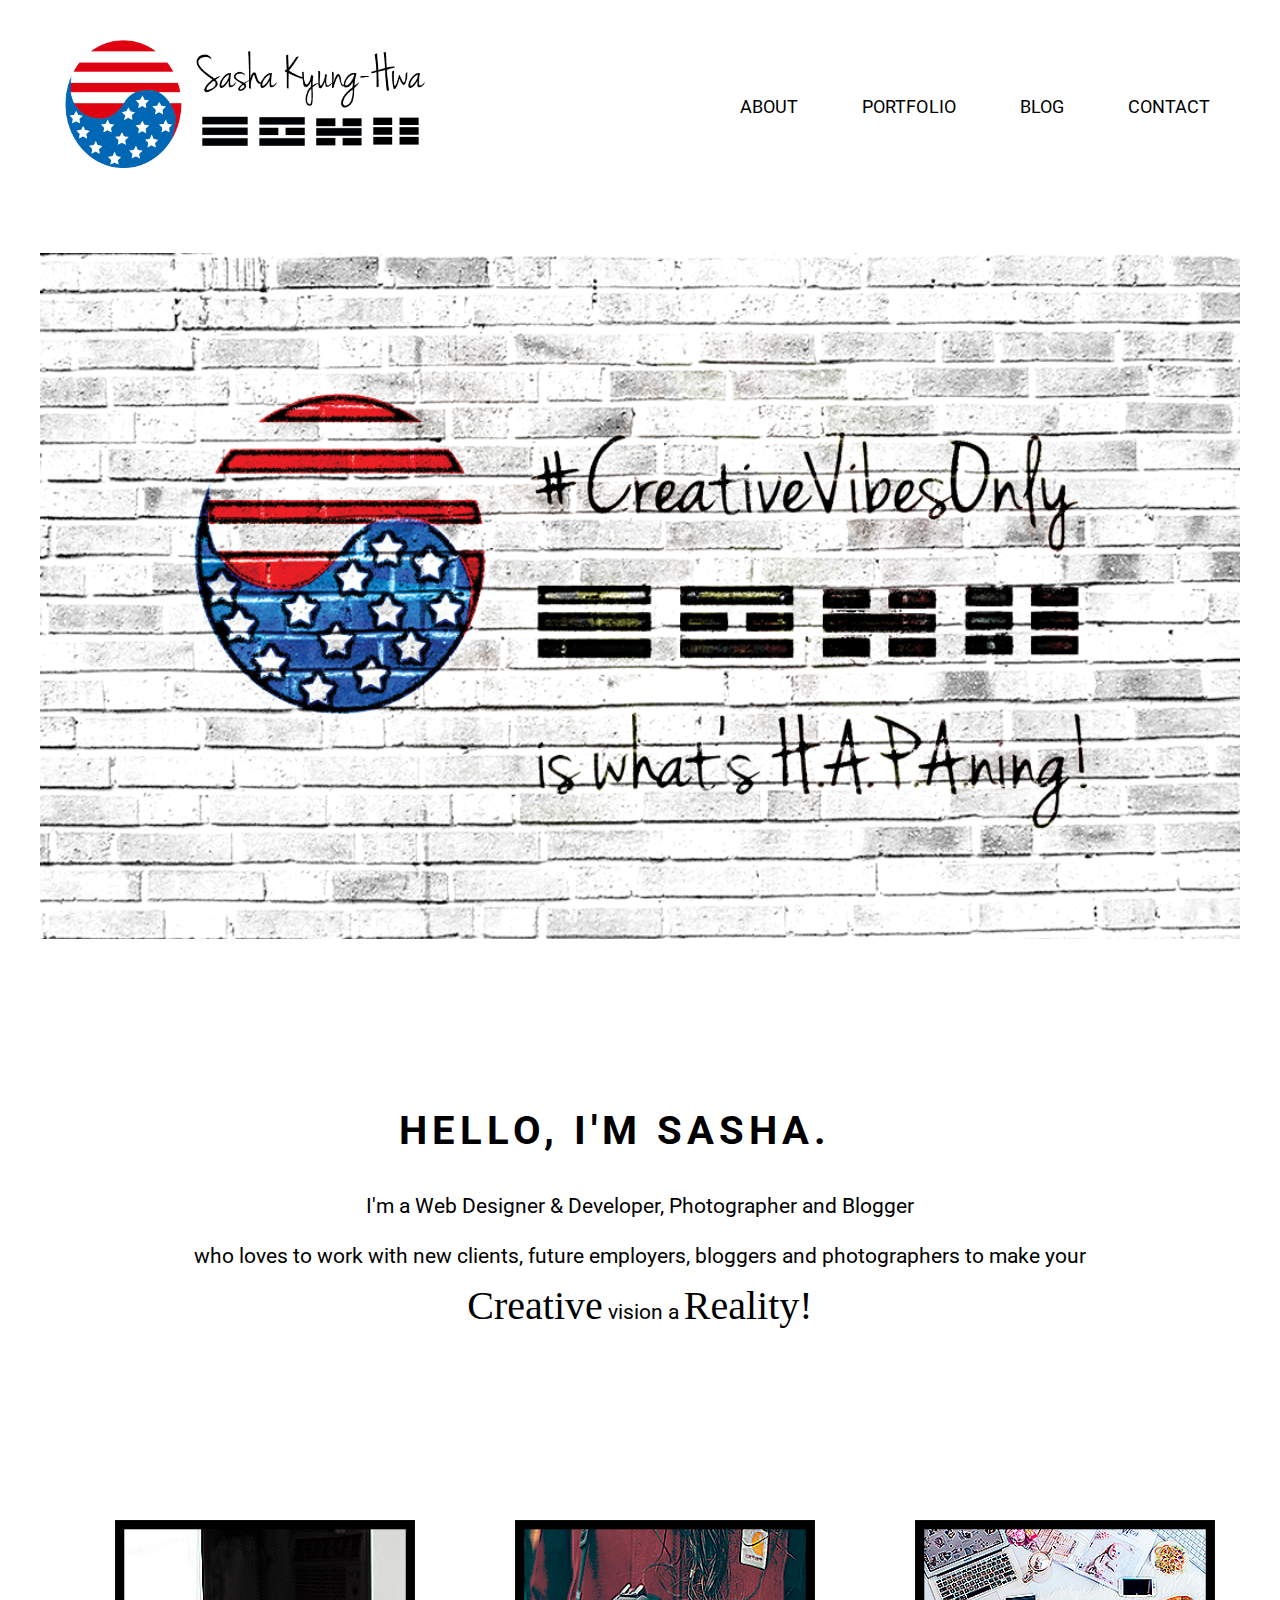
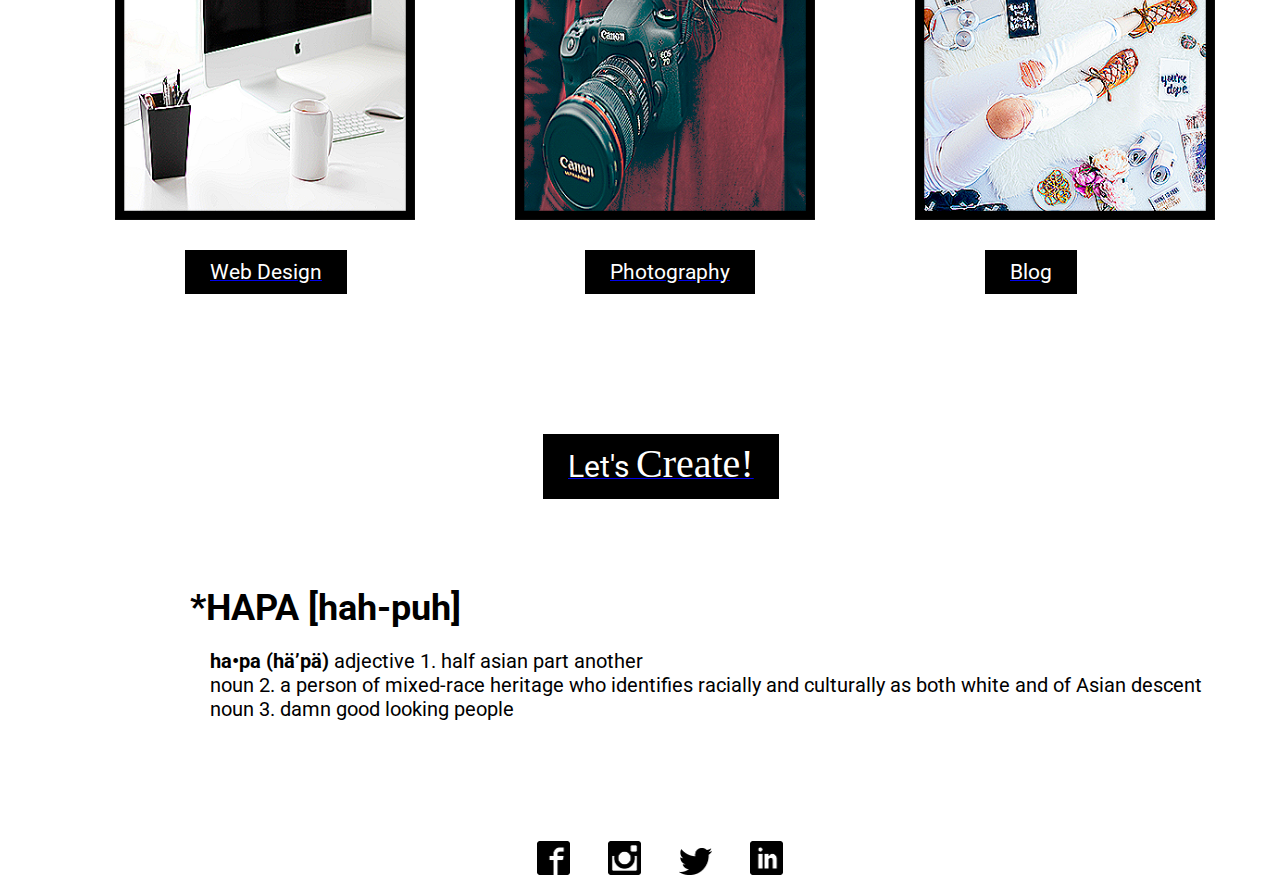
<file: index.html>
<!doctype html>
<html>
    <head>
        <title>Sasha Kyunghwa - #CreativeVibesOnly is what's H.A.P.A.ning!</title>
        <meta charset="utf-8"/>
        <link rel="stylesheet" href="css/main.css">
        <link rel="stylesheet" href="css/normalize.css">
        <link href='https://fonts.googleapis.com/css?family=Roboto' rel='stylesheet' type='text/css'>
        <link href='http://www.dafont.com/jenna-sue.font' rel='stylesheet' type='text/css'>
    </head>

<!-- Head section complete -->

    <body>
        <header>
            <div class="full-width">
                <div class="half-width">
                  <a href="http://www.sashakyunghwa.com" target="_self">
                    <img src="img/mylogo.png" id="mylogo" width="60%" height="60%" alt="my logo image">
                  </a>
                </div>
                <div class="half-width">
                    <nav>
                        <ul>
                            <li><a href="about/index.html">About</a></li>
                            <li><a href="portfolio/index.html">Portfolio</a></li>
                            <li><a href="blog/index.html">Blog</a></li>
                            <li><a href="contact/index.html">Contact</a></li>
                        </ul>
                    </nav>
                </div>
                  <img src="img/graffitiwalllogo.png" id="graffitiwall-logo" width="100%" height="100%" alt="my graffiti wall logo">
            </div>
        </header>

<!-- Header section complete -->

        <main>
            <section id="about">
                <div class="full-width">
                    <h1>HELLO, I'M SASHA.</h1>
                    <p>I'm a Web Designer & Developer, Photographer and Blogger<br>
                      who loves to work with new clients, future employers, bloggers and photographers to make your<br>
                      <span>Creative</span> vision a <span>Reality!</span></p>
                </div>
            </section>

<!-- About section complete -->

            <section id="skills">
                <div class="full-width">
                    <div class="third-width">
                      <a href="http://sashakyunghwa.com/portfolio/index.html" target="_self">
                        <img src="img/webdesign.png" width="300px" height="300px" alt="Web Design image"></a>
                        <a href="http://sashakyunghwa.com/portfolio/index.html" target="_self"><h1>Web Design</h1></a>
                    </div>
                    <div class="third-width">
                      <a href="http://sashakyunghwa.com/portfolio/index.html" target="_self">
                        <img src="img/photography.png" width="300px" height="300px" alt="Photography image"></a>
                        <a href="http://sashakyunghwa.com/portfolio/index.html" target="_self"><h1>Photography</h1></a>
                    </div>
                    <div class="third-width">
                      <a href="http://sashakyunghwa.com/blog/index.html" target="_self">
                        <img src="img/blog.png" width="300px" height="300px" alt="Blog image"></a>
                        <a href="http://sashakyunghwa.com/blog/index.html" target="_self"><h1>Blog</h1></a>
                    </div>
                </div>
            </section>

<!-- Skills section complete -->

            <footer id="contact">
              <div class="full-width">
                          <a href="http://sashakyunghwa.com/contact/index.html" target="_self"><h5>Let's <span>Create!</span></h5></a>
                      <h6>*HAPA [hah-puh]</h6>
                      <p><strong>ha•pa (hä’pä)</strong> adjective 1. half asian part another<br>
                         noun 2. a person of mixed-race heritage who identifies racially and culturally as both white and of Asian descent<br>
                         noun 3. damn good looking people</p>
                  <div id="Social-Media-Icons">
                      <ul>
                          <li><a href="http://www.facebook.com/sashakyunghwa" target="_blank">
                              <img src="img/facebook.png" width="50%" height="50%" alt="Facebook image"></a></li>
                          <li><a href="http://www.instagram.com/sashakyunghwa" target="_blank">
                              <img src="img/instagram.png" width="50%" height="50%" alt="Instagram image"></a></li>
                          <li><a href="http://www.twitter.com/sashakyunghwa" target="_blank">
                              <img src="img/twitter.png" width="50%" height="50%" alt="Twitter image"></a></li>
                          <li><a href="https://www.linkedin.com/in/sashakyunghwa/" target="_blank">
                              <img src="img/linkedin.png" width="50%" height="50%" alt="Linkedin image"></a></li>
                      </ul>
                  </div>
              </div>
            </footer>
        </main>
    </body>
</html>

<!-- Footer section complete -->
</file>
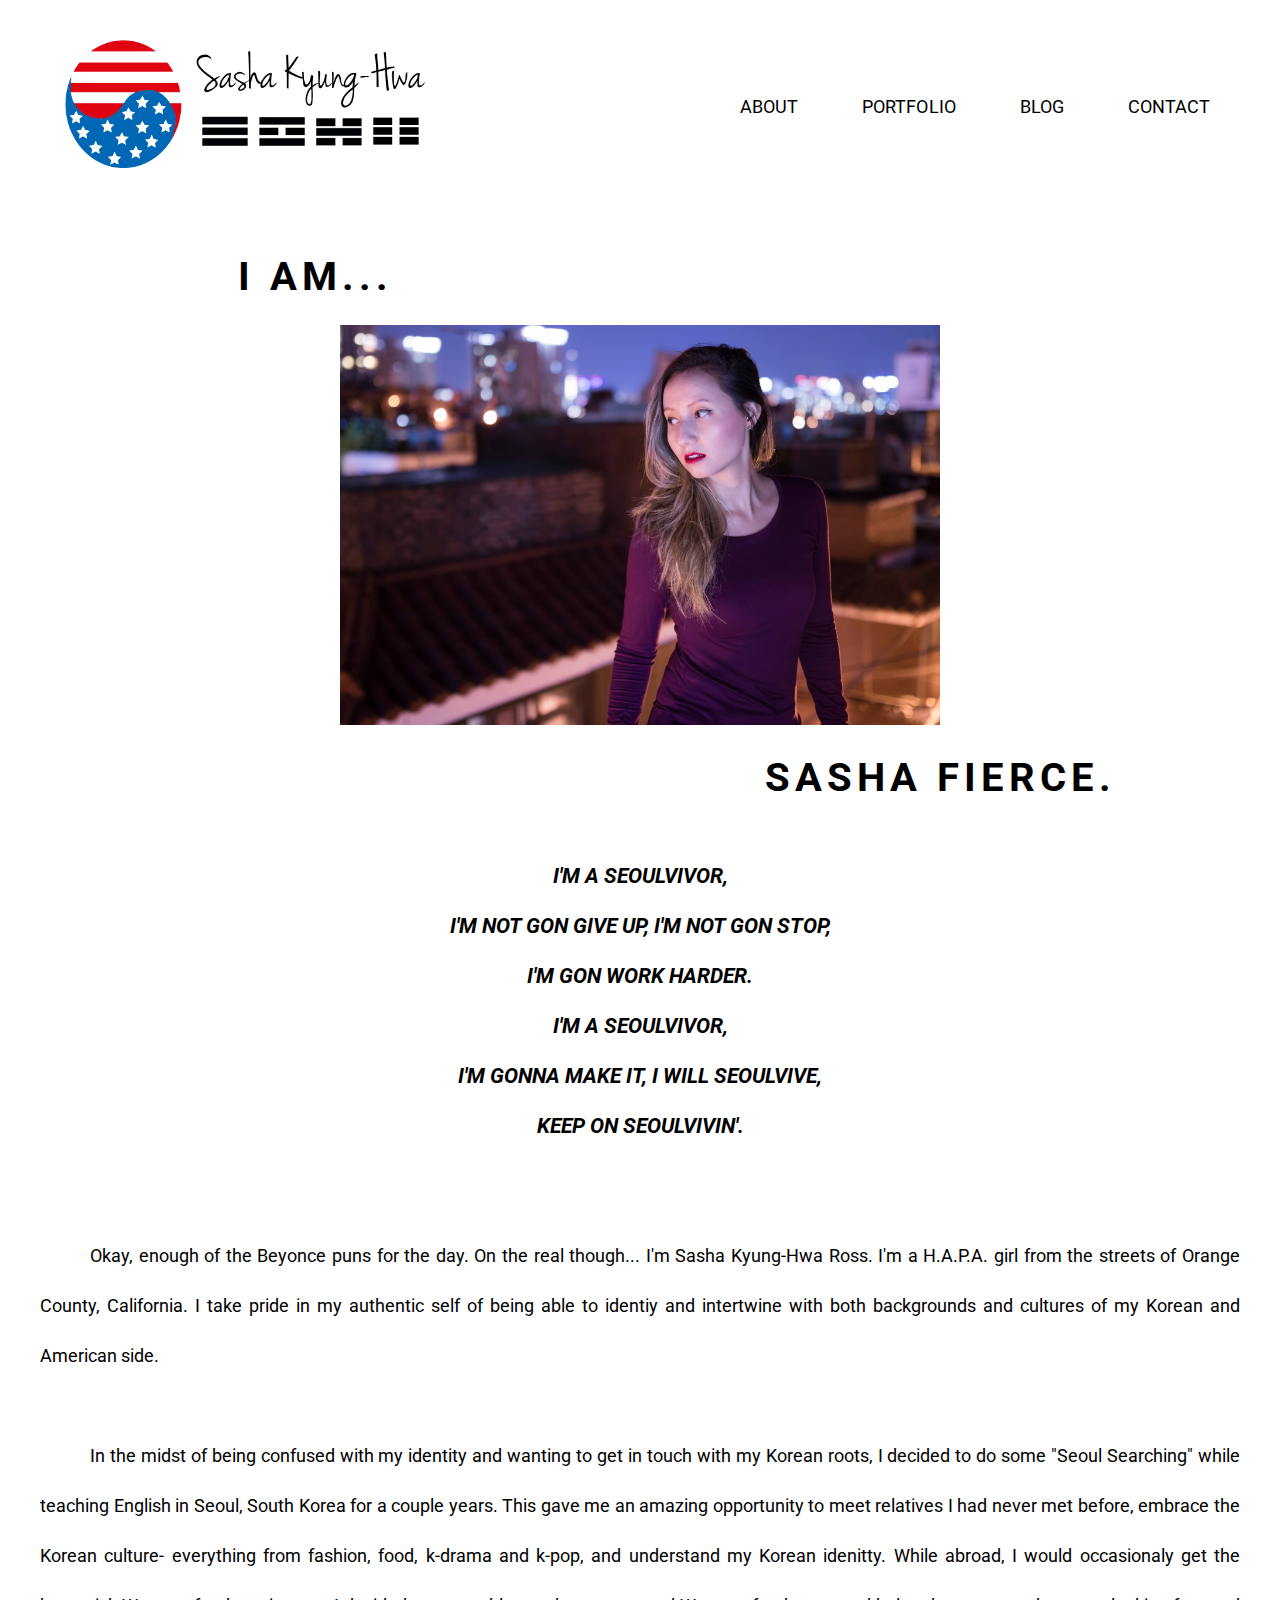
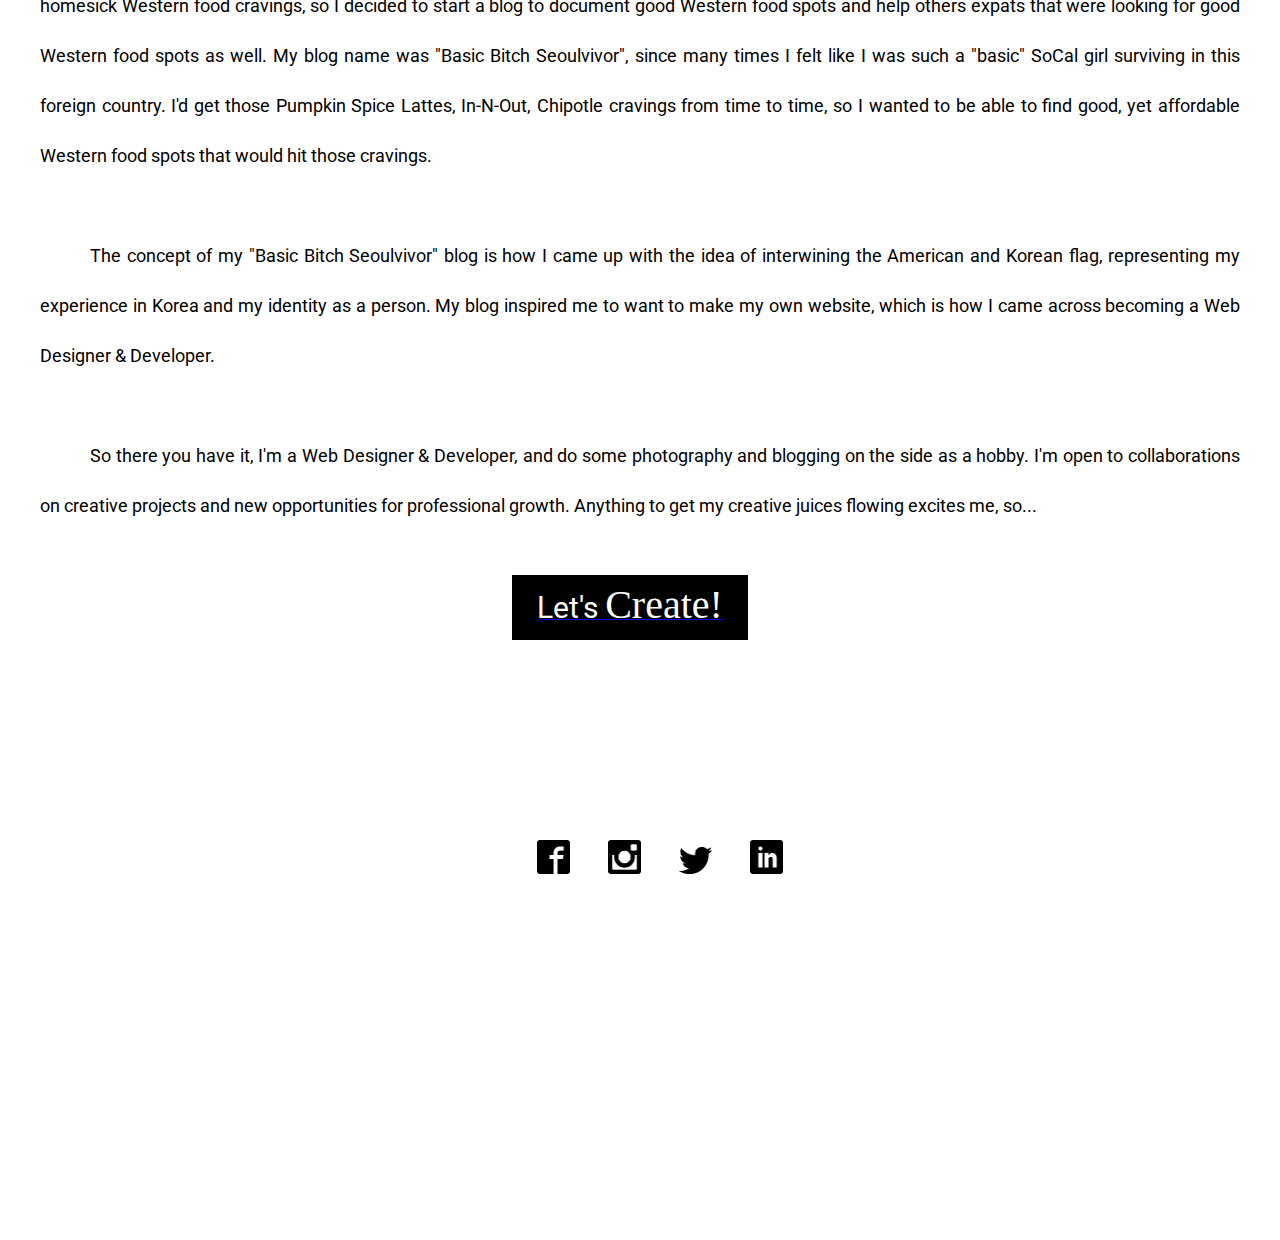
<file: about/index.html>
<!doctype html>
<html>
    <head>
        <title>About Me - #CreativeVibesOnly is what's H.A.P.A.ning!</title>
        <meta charset="utf-8"/>
        <link rel="stylesheet" href="../css/main.css">
        <link rel="stylesheet" href="../css/normalize.css">
        <link href='https://fonts.googleapis.com/css?family=Roboto' rel='stylesheet' type='text/css'>
        <link href='http://www.dafont.com/jenna-sue.font' rel='stylesheet' type='text/css'>
    </head>
<!-- Head section complete -->

  <body>
    <header>
          <div class="full-width">
              <div class="half-width">
                <a href="http://www.sashakyunghwa.com" target="_self">
                  <img src="../img/mylogo.png" id="mylogo" width="60%" height="60%" alt="my logo image">
                </a>
              </div>
              <div class="half-width">
                  <nav>
                      <ul>
                          <li><a href="index.html">About</a></li>
                          <li><a href="../portfolio/index.html">Portfolio</a></li>
                          <li><a href="../blog/index.html">Blog</a></li>
                          <li><a href="../contact/index.html">Contact</a></li>
                      </ul>
                  </nav>
              </div>
          </div>
      <header>

<!-- Header section complete -->

      <main>
          <section id="about">
              <div class="full-width">
                    <div id="i-am">
                      <h1>I AM...</h1>
                    </div>
                    <img src="../img/aboutme.png" id="aboutme" width="100%" height="100%" alt="about me image">
                     <div id="sasha-fierce">
                       <h1>SASHA FIERCE.</h1>
                     </div>
                    <div id="survivor-song">
                      <p><i><strong>I'M A SEOULVIVOR,<br> I'M NOT GON GIVE UP, I'M NOT GON STOP,<br> I'M GON WORK HARDER.<br> I'M A SEOULVIVOR,<br> I'M GONNA MAKE IT, I WILL SEOULVIVE,<br> KEEP ON SEOULVIVIN'.</strong></i></p>
                    </div>
                </div>
            <div class="full-width">
                  <div id="aboutmebio">
                      <p>Okay, enough of the Beyonce puns for the day. On the real though... I'm Sasha Kyung-Hwa Ross. I'm a H.A.P.A. girl from the streets of Orange County, California. I take pride in my authentic self of being able to identiy and intertwine with both backgrounds and cultures of my Korean and American side.</p>
                      <p>In the midst of being confused with my identity and wanting to get in touch with my Korean roots, I decided to do some "Seoul Searching" while teaching English in Seoul, South Korea for a couple years. This gave me an amazing opportunity to meet relatives I had never met before, embrace the Korean culture- everything from fashion, food, k-drama and k-pop, and understand my Korean idenitty. While abroad, I would occasionaly get the homesick Western food cravings, so I decided to start a blog to document good Western food spots and help others expats that were looking for good Western food spots as well. My blog name was "Basic Bitch Seoulvivor", since many times I felt like I was such a "basic" SoCal girl surviving in this foreign country. I'd get those Pumpkin Spice Lattes, In-N-Out, Chipotle cravings from time to time, so I wanted to be able to find good, yet affordable Western food spots that would hit those cravings.</p>
                      <p>The concept of my "Basic Bitch Seoulvivor" blog is how I came up with the idea of interwining the American and Korean flag, representing my experience in Korea and my identity as a person. My blog inspired me to want to make my own website, which is how I came across becoming a Web Designer & Developer.</p>
                      <p>So there you have it, I'm a Web Designer & Developer, and do some photography and blogging on the side as a hobby. I'm open to collaborations on creative projects and new opportunities for professional growth. Anything to get my creative juices flowing excites me, so...</p>
                        <a href="http://sashakyunghwa.com/contact/index.html" target="_self"><h5>Let's <span>Create!</span></h5></a>
                  </div>
              </div>
          </div>
          </section>

          <footer id="contact">
            <div class="full-width">
                <div id="About-Icons">
                    <ul>
                        <li><a href="http://www.facebook.com/sashakyunghwa" target="_blank">
                            <img src="../img/facebook.png" width="50%" height="50%" alt="Facebook image"></a></li>
                        <li><a href="http://www.instagram.com/sashakyunghwa" target="_blank">
                            <img src="../img/instagram.png" width="50%" height="50%" alt="Instagram image"></a></li>
                        <li><a href="http://www.twitter.com/sashakyunghwa" target="_blank">
                            <img src="../img/twitter.png" width="50%" height="50%" alt="Twitter image"></a></li>
                        <li><a href="https://www.linkedin.com/in/sashakyunghwa/" target="_blank">
                            <img src="../img/linkedin.png" width="50%" height="50%" alt="Linkedin image"></a></li>
                    </ul>
                </div>
            </div>
          </footer>
        </body>
      </html>
</file>
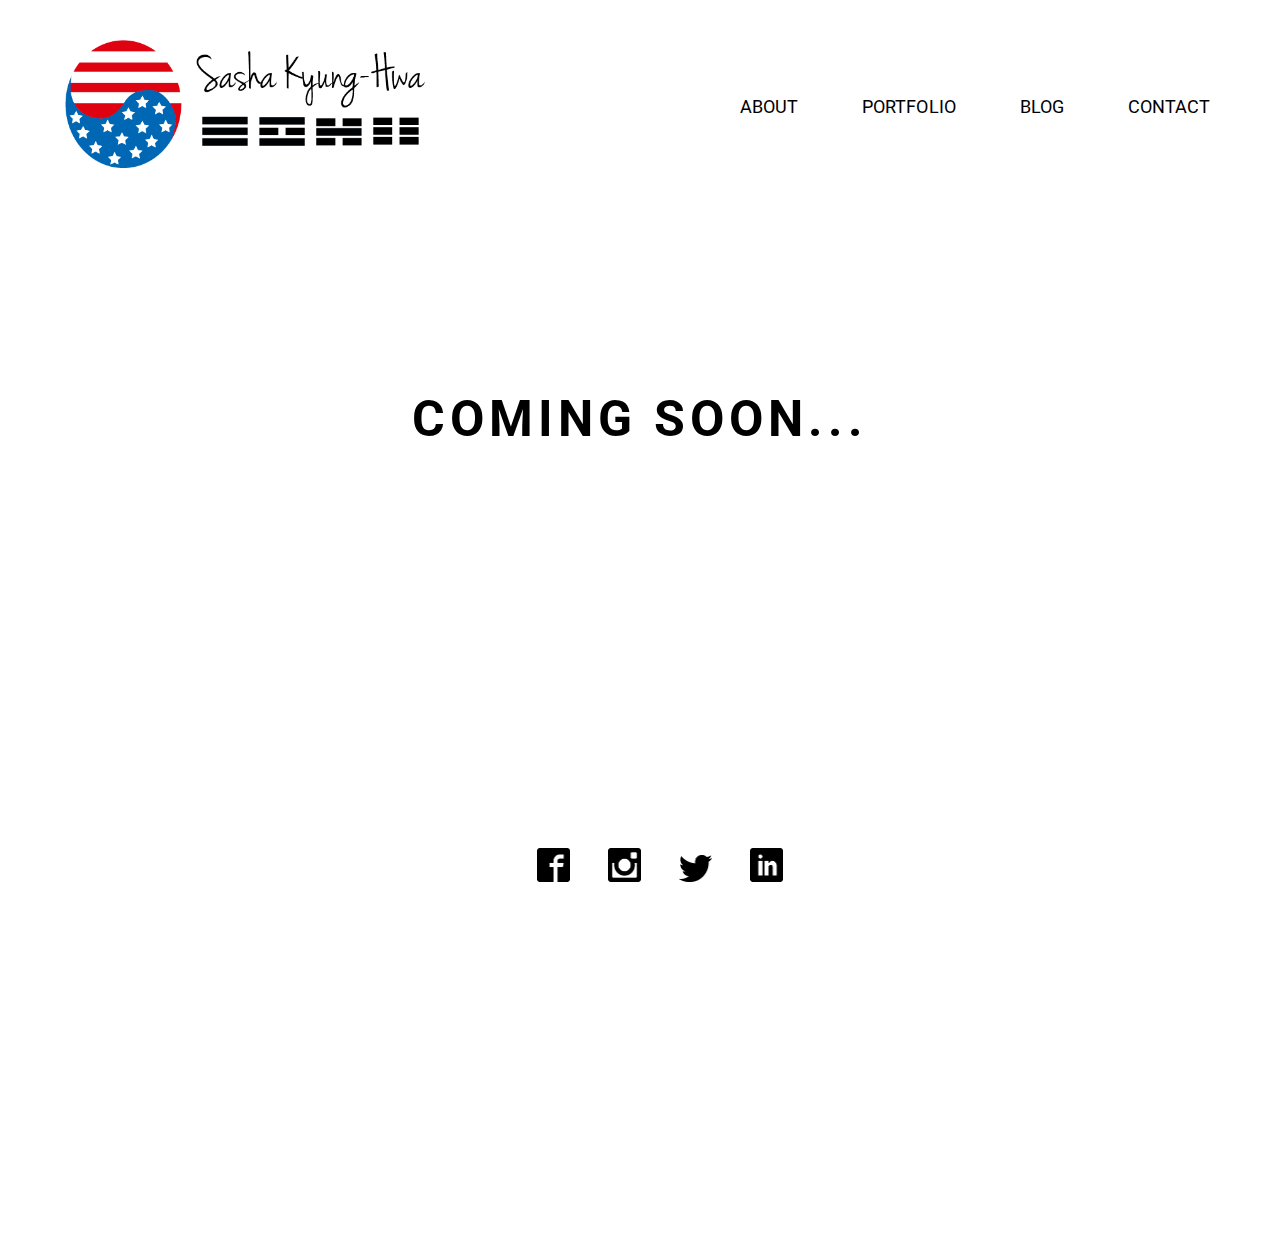
<file: blog/index.html>
<!doctype html>
<html>
    <head>
        <title>Blog - #CreativeVibesOnly is what's H.A.P.A.ning!</title>
        <meta charset="utf-8"/>
        <link rel="stylesheet" href="../css/main.css">
        <link rel="stylesheet" href="../css/normalize.css">
        <link href='https://fonts.googleapis.com/css?family=Roboto' rel='stylesheet' type='text/css'>
        <link href='http://www.dafont.com/jenna-sue.font' rel='stylesheet' type='text/css'>
    </head>

    <body>
      <header>
            <div class="full-width">
                <div class="half-width">
                  <a href="http://www.sashakyunghwa.com">
                    <img src="../img/mylogo.png" id="mylogo" width="60%" height="60%" alt="my logo image">
                  </a>
                </div>
                <div class="half-width">
                    <nav>
                        <ul>
                            <li><a href="../about/index.html">About</a></li>
                            <li><a href="../portfolio/index.html">Portfolio</a></li>
                            <li><a href="index.html">Blog</a></li>
                            <li><a href="../contact/index.html">Contact</a></li>
                        </ul>
                    </nav>
                </div>
            </div>
        <header>

      <main>
          <div class="full-width">
            <div id="blog">
              <h1>COMING SOON...</h1>
      </main>

      <footer id="contact">
        <div class="full-width">
            <div id="Blog-Icons">
                <ul>
                    <li><a href="http://www.facebook.com/sashakyunghwa" target="_blank">
                        <img src="../img/facebook.png" width="50%" height="50%" alt="Facebook image"></a></li>
                    <li><a href="http://www.instagram.com/sashakyunghwa" target="_blank">
                        <img src="../img/instagram.png" width="50%" height="50%" alt="Instagram image"></a></li>
                    <li><a href="http://www.twitter.com/sashakyunghwa" target="_blank">
                        <img src="../img/twitter.png" width="50%" height="50%" alt="Twitter image"></a></li>
                    <li><a href="https://www.linkedin.com/in/sashakyunghwa/" target="_blank">
                        <img src="../img/linkedin.png" width="50%" height="50%" alt="Linkedin image"></a></li>
                </ul>
            </div>
        </div>
      </footer>
    </body>
</html>
</file>
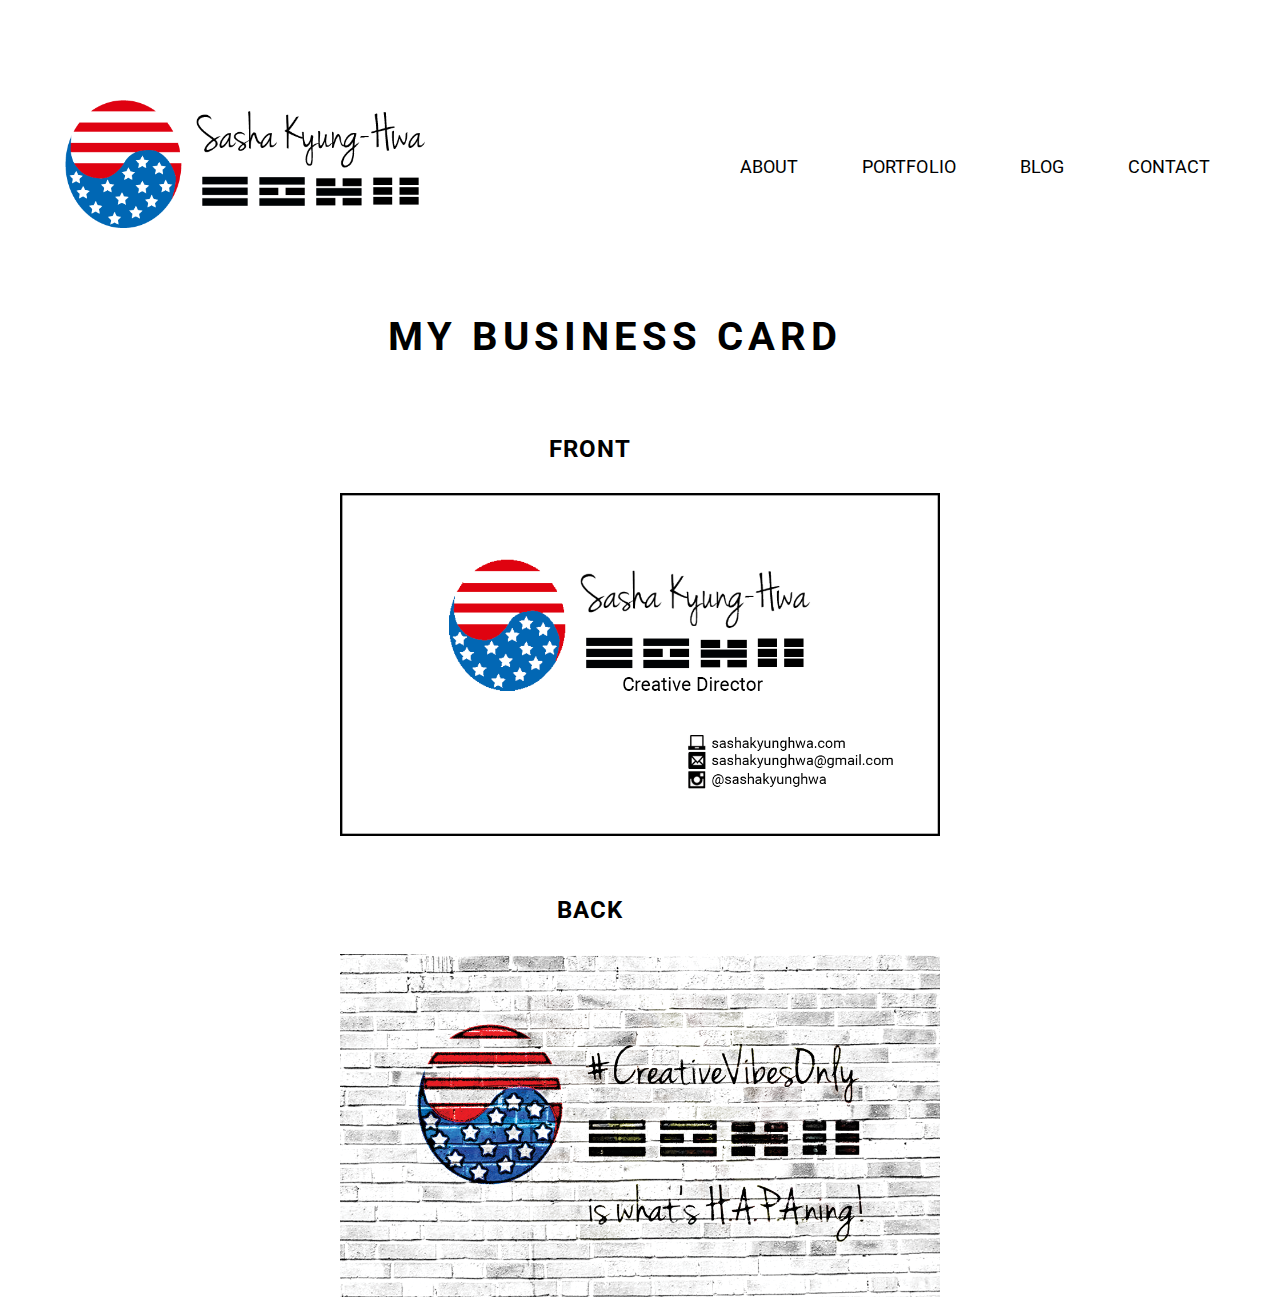
<file: businesscard/index.html>
<!doctype html>
<html>
    <head>
        <title>My Business Card - #CreativeVibesOnly is what's H.A.P.A.ning!</title>
        <meta charset="utf-8"/>
        <link rel="stylesheet" href="../css/main.css">
        <link rel="stylesheet" href="../css/normalize.css">
        <link href='https://fonts.googleapis.com/css?family=Roboto' rel='stylesheet' type='text/css'>
        <link href='http://www.dafont.com/jenna-sue.font' rel='stylesheet' type='text/css'>
    </head>

<!-- Head section complete -->

<body>
  <header>
        <div class="full-width">
            <div class="half-width">
              <a href="http://www.sashakyunghwa.com" target="_self">
                <img src="../img/mylogo.png" id="mylogo" width="60%" height="60%" alt="my logo image">
              </a>
            </div>
            <div class="half-width">
                <nav>
                    <ul>
                        <li><a href="index.html">About</a></li>
                        <li><a href="../portfolio/index.html">Portfolio</a></li>
                        <li><a href="../blog/index.html">Blog</a></li>
                        <li><a href="../contact/index.html">Contact</a></li>
                    </ul>
                </nav>
            </div>
        </div>
    <header>

<!-- Header section complete -->

<section id="portfolio">
  <div class="full-width">
    <h1>My Business Card</h1>
      <div id="businesscard">
        <h2>Front</h2>
        <img src="../img/businesscard1.png" width="50%" height="50%" alt="Business Card 1 image" />
        <h2>Back</h2>
        <img src="../img/businesscard2.png" width="50%" height="50%" alt="Business Card 2 image" />
      </div>
    </div>
  </body>
</html>
</file>
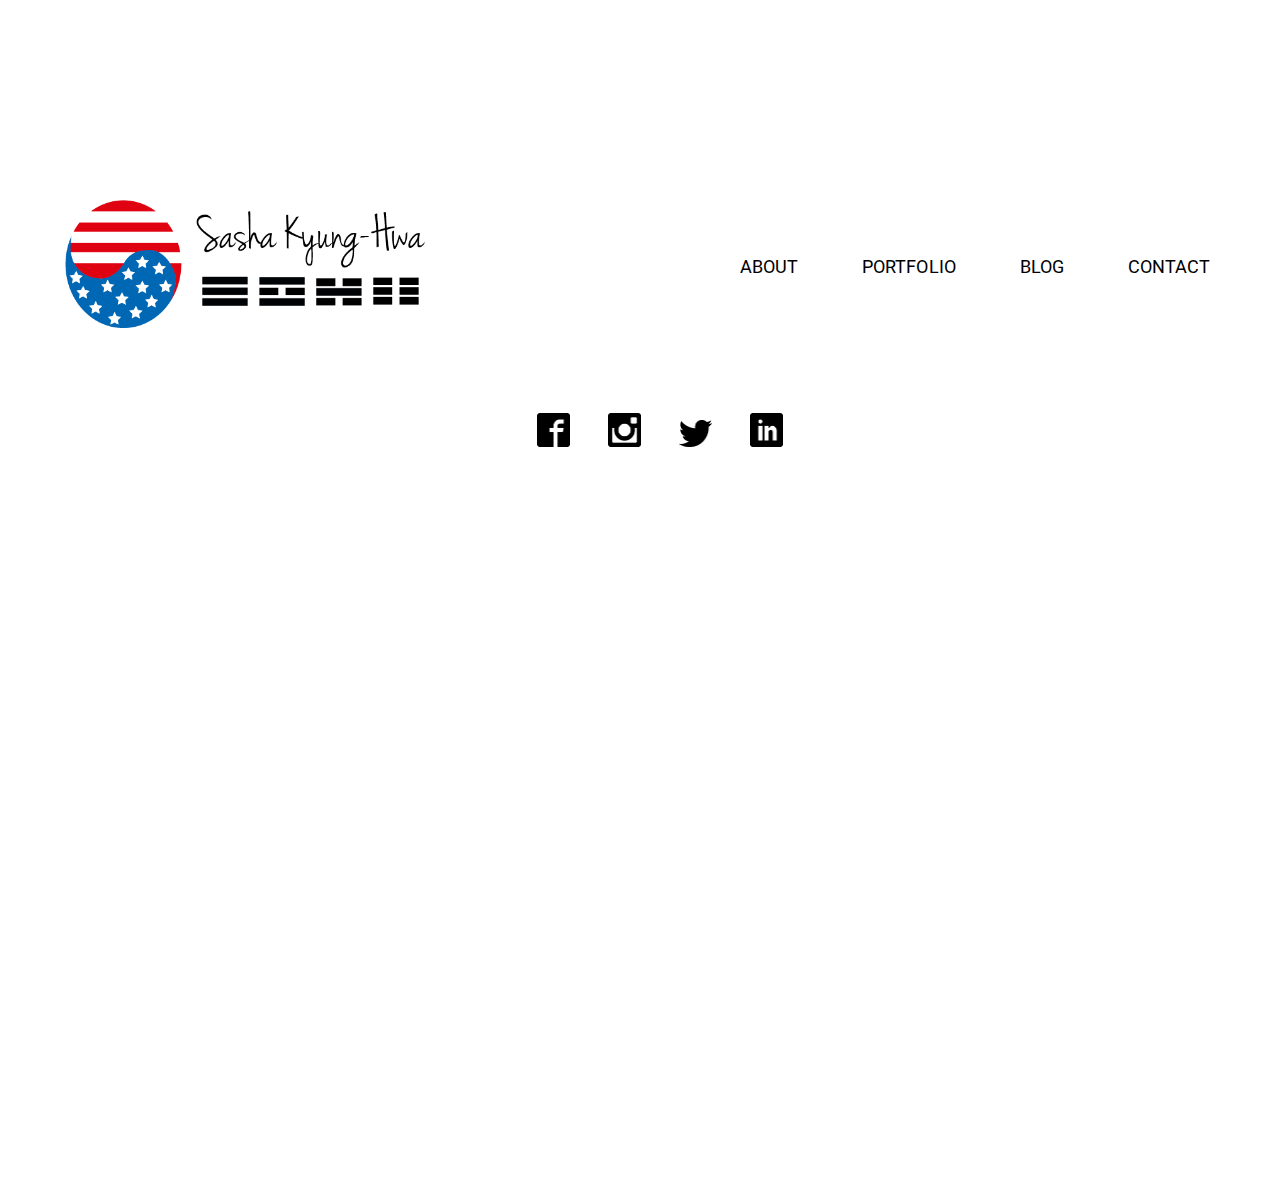
<file: contact/index.html>
<!doctype html>
<html>
    <head>
        <title>Contact - #CreativeVibesOnly is what's H.A.P.A.ning!</title>
        <meta charset="utf-8"/>
        <link rel="stylesheet" href="../css/main.css">
        <link rel="stylesheet" href="../css/normalize.css">
        <link href='https://fonts.googleapis.com/css?family=Roboto' rel='stylesheet' type='text/css'>
        <link href='http://www.dafont.com/jenna-sue.font' rel='stylesheet' type='text/css'>
    </head>

    <body>
      <header>
            <div class="full-width">
                <div class="half-width">
                  <a href="http://www.sashakyunghwa.com" target="_self">
                    <img src="../img/mylogo.png" id="mylogo" width="60%" height="60%" alt="my logo image">
                  </a>
                </div>
                <div class="half-width">
                    <nav>
                        <ul>
                            <li><a href="../about/index.html">About</a></li>
                            <li><a href="../portfolio/index.html">Portfolio</a></li>
                            <li><a href="../blog/index.html">Blog</a></li>
                            <li><a href="index.html">Contact</a></li>
                        </ul>
                    </nav>
                </div>
            </div>
        <header>

          <footer id="contact">
            <div class="full-width">
                <div id="Contact-Icons">
                    <ul>
                        <li><a href="http://www.facebook.com/sashakyunghwa" target="_blank">
                            <img src="../img/facebook.png" width="50%" height="50%" alt="Facebook image"></a></li>
                        <li><a href="http://www.instagram.com/sashakyunghwa" target="_blank">
                            <img src="../img/instagram.png" width="50%" height="50%" alt="Instagram image"></a></li>
                        <li><a href="http://www.twitter.com/sashakyunghwa" target="_blank">
                            <img src="../img/twitter.png" width="50%" height="50%" alt="Twitter image"></a></li>
                        <li><a href="https://www.linkedin.com/in/sashakyunghwa/" target="_blank">
                            <img src="../img/linkedin.png" width="50%" height="50%" alt="Linkedin image"></a></li>
                    </ul>
                </div>
            </div>
          </footer>
          </body>
          </html>
</file>
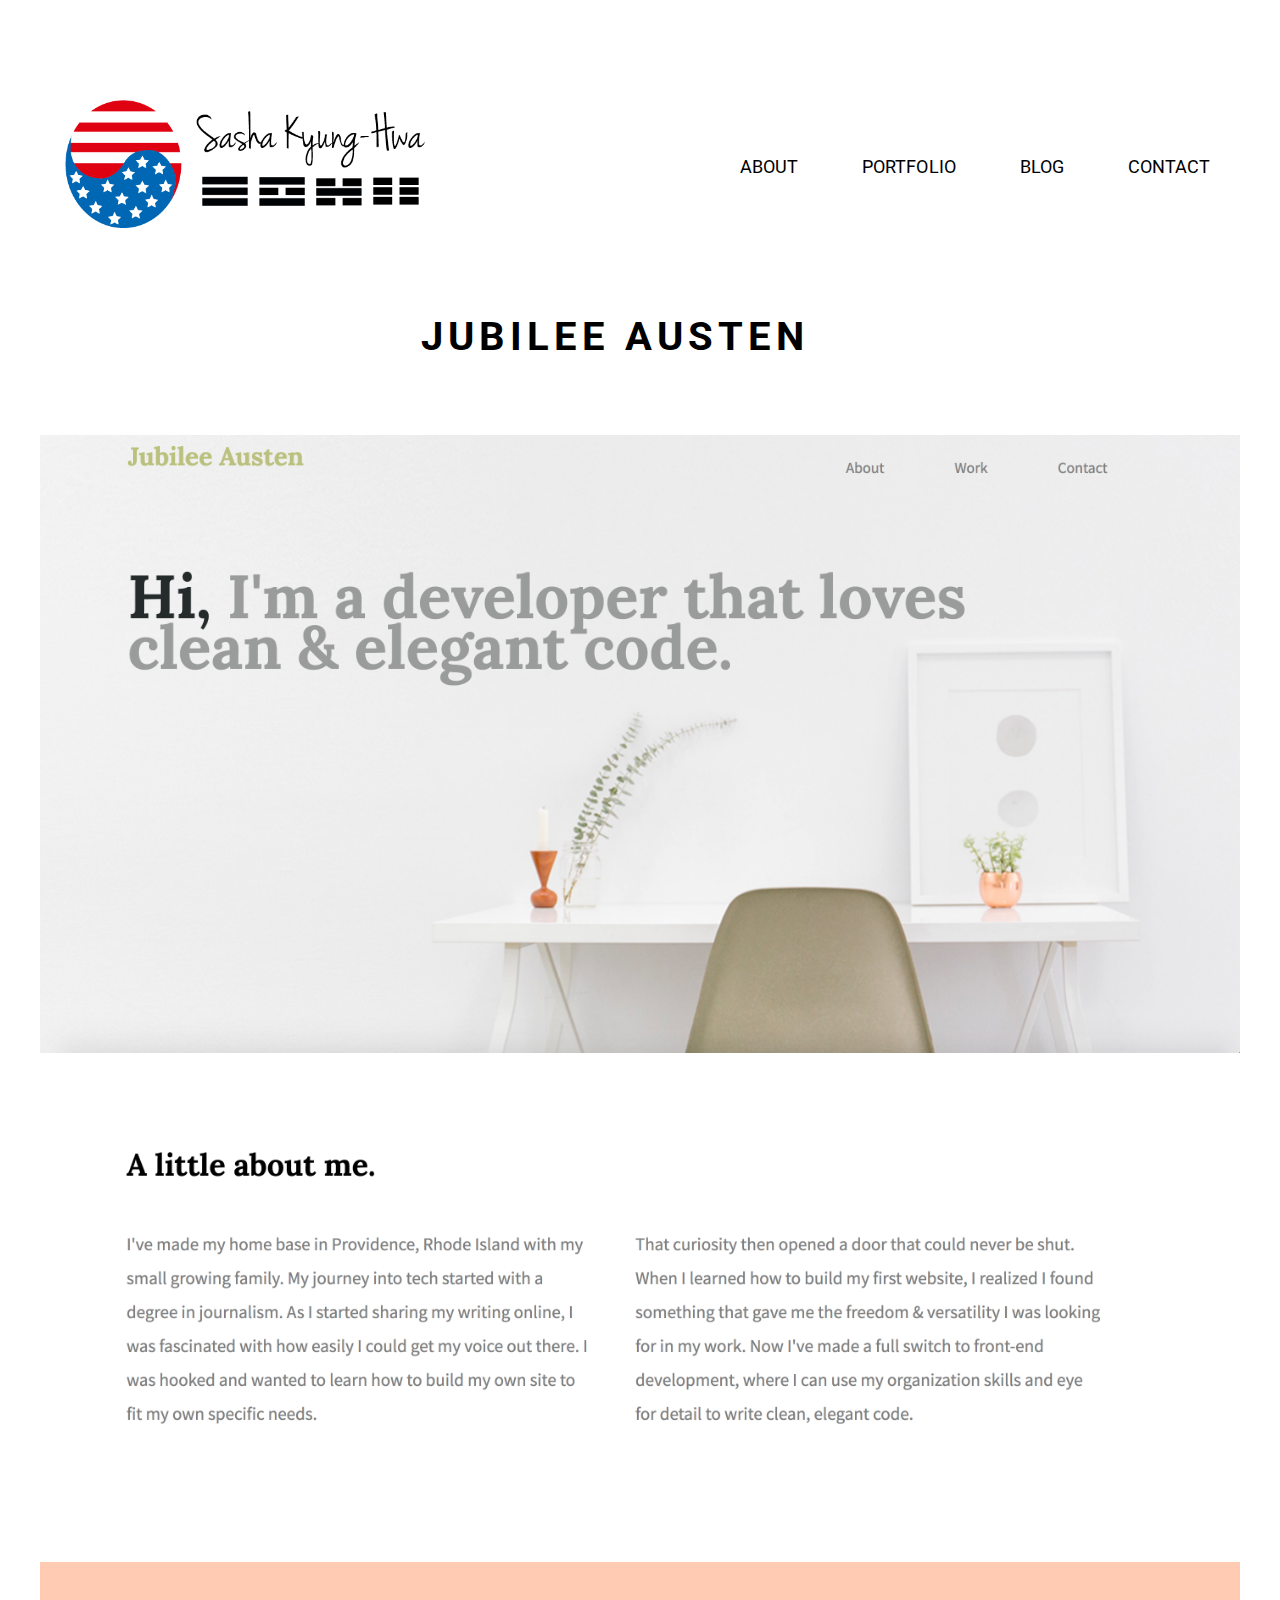
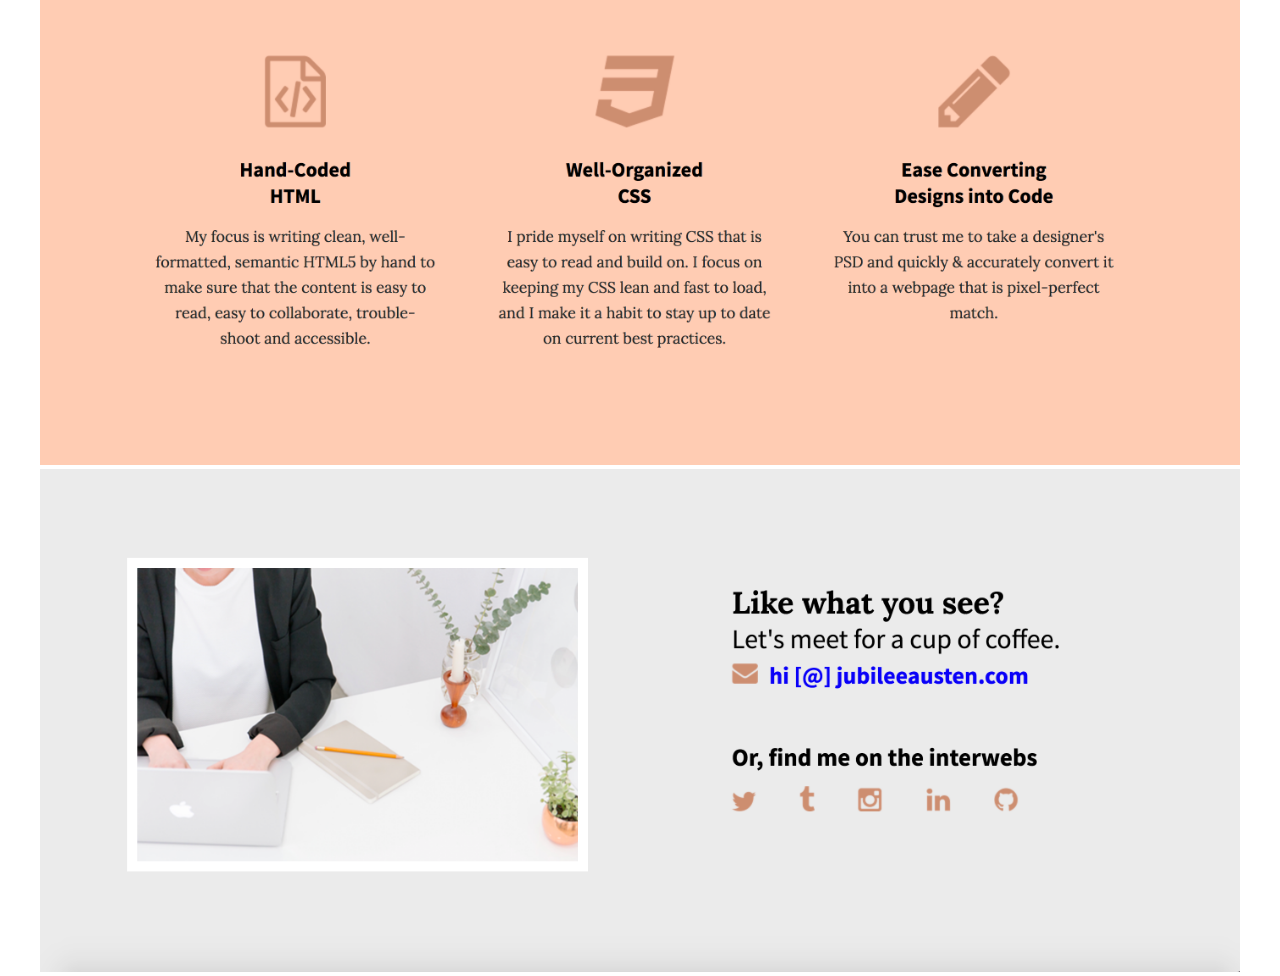
<file: jubileeausten/index.html>
<!doctype html>
<html>
    <head>
        <title>Jubilee Austen - #CreativeVibesOnly is what's H.A.P.A.ning!</title>
        <meta charset="utf-8"/>
        <link rel="stylesheet" href="../css/main.css">
        <link rel="stylesheet" href="../css/normalize.css">
        <link href='https://fonts.googleapis.com/css?family=Roboto' rel='stylesheet' type='text/css'>
        <link href='http://www.dafont.com/jenna-sue.font' rel='stylesheet' type='text/css'>
    </head>

<!-- Head section complete -->

<body>
  <header>
        <div class="full-width">
            <div class="half-width">
              <a href="http://www.sashakyunghwa.com" target="_self">
                <img src="../img/mylogo.png" id="mylogo" width="60%" height="60%" alt="my logo image">
              </a>
            </div>
            <div class="half-width">
                <nav>
                    <ul>
                        <li><a href="index.html">About</a></li>
                        <li><a href="../portfolio/index.html">Portfolio</a></li>
                        <li><a href="../blog/index.html">Blog</a></li>
                        <li><a href="../contact/index.html">Contact</a></li>
                    </ul>
                </nav>
            </div>
        </div>
    <header>

<!-- Header section complete -->

<section id="portfolio">
  <div class="full-width">
      <div id="jubileeausten">
          <h1>Jubilee Austen</h1>
          <img src="../img/jubileeausten1.png" width="100%" height="100%" alt="Jubilee Austen image" />
          <img src="../img/jubileeausten2.png" width="100%" height="100%" alt="Jubilee Austen 2 image" />
          <img src="../img/jubileeausten3.png" width="100%" height="100%" alt="Jubilee Austen 3 image" />
          <img src="../img/jubileeausten4.png" width="100%" height="100%" alt="Jubilee Austen 4 image" />
      </div>
    </div>
  </div>
</section>
</body>
</html>
</file>
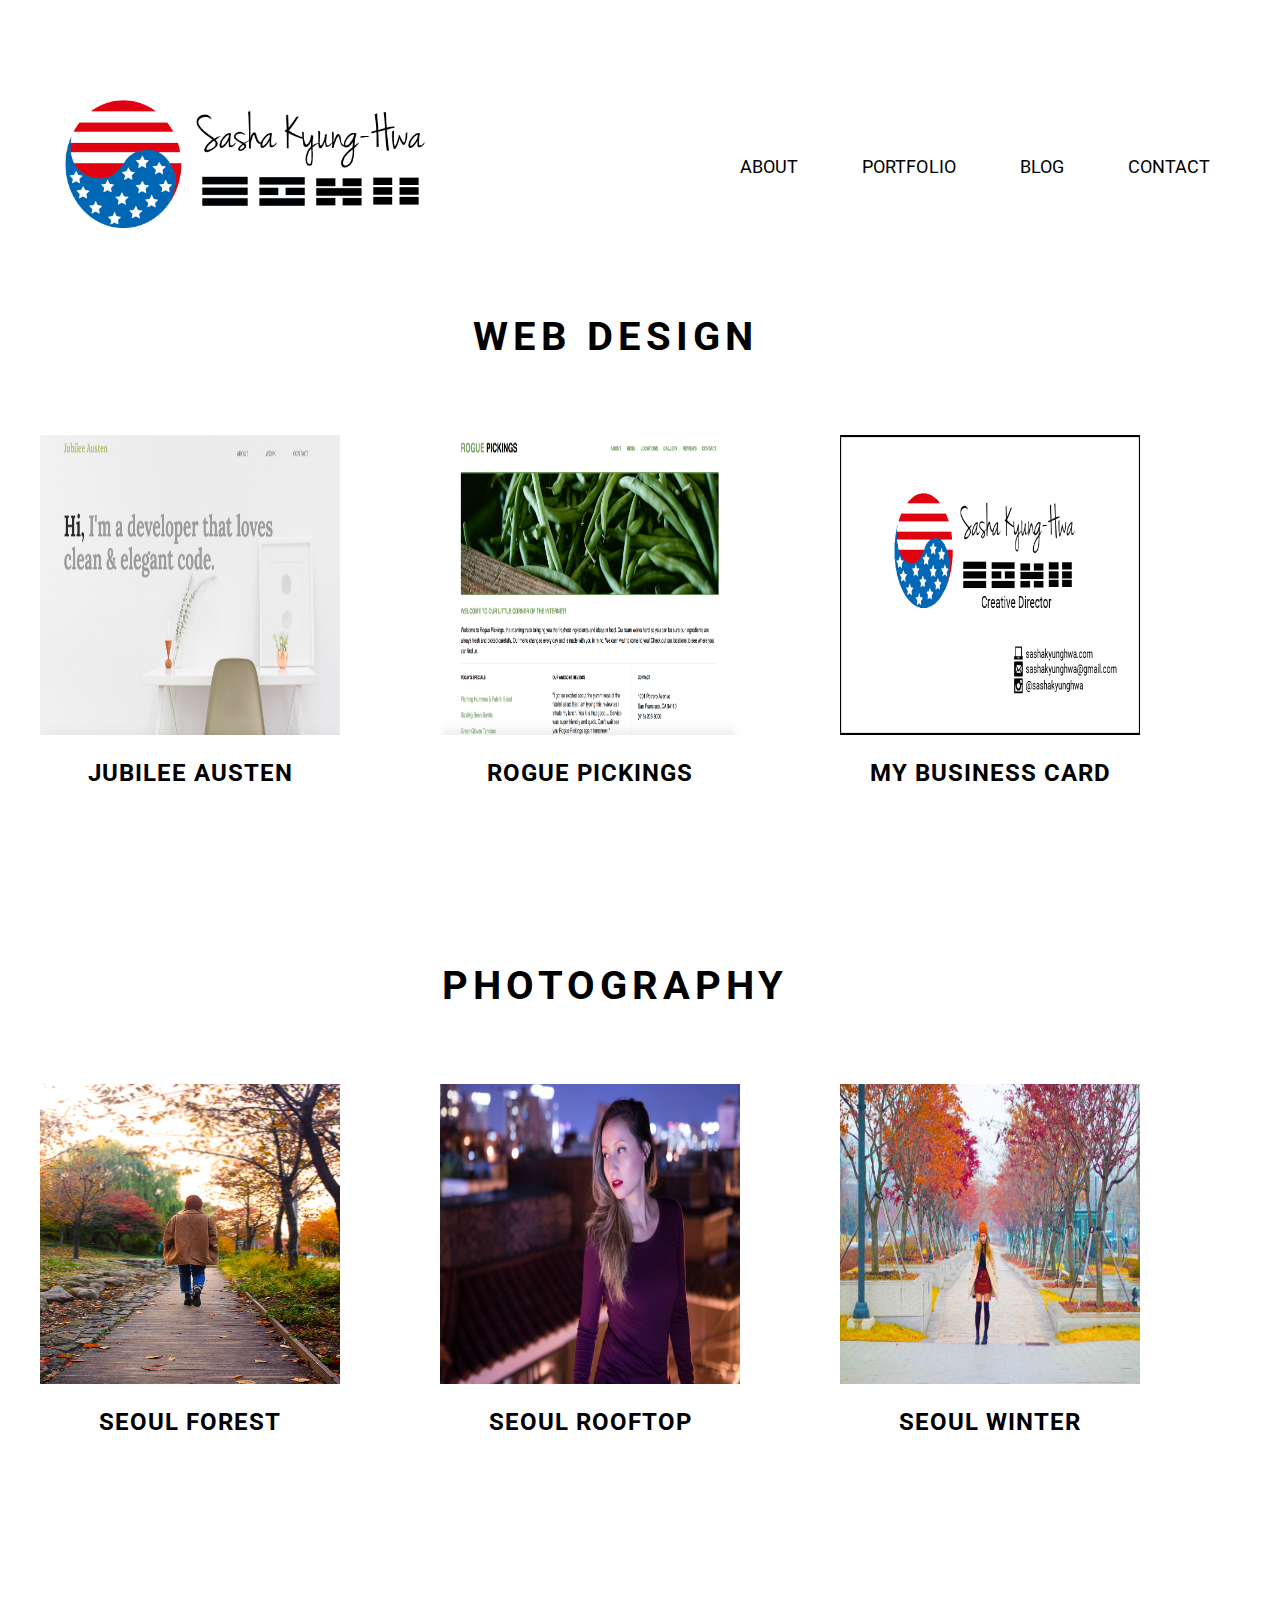
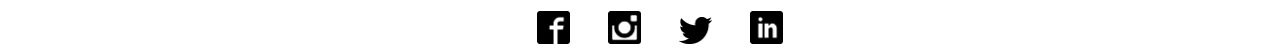
<file: portfolio/index.html>
<!doctype html>
<html>
    <head>
        <title>Portfolio - #CreativeVibesOnly is what's H.A.P.A.ning!</title>
        <meta charset="utf-8"/>
        <link rel="stylesheet" href="../css/main.css">
        <link rel="stylesheet" href="../css/normalize.css">
        <link href='https://fonts.googleapis.com/css?family=Roboto' rel='stylesheet' type='text/css'>
        <link href='http://www.dafont.com/jenna-sue.font' rel='stylesheet' type='text/css'>
    </head>

    <body>
      <header>
            <div class="full-width">
                <div class="half-width">
                  <a href="http://www.sashakyunghwa.com" target="_self">
                    <img src="../img/mylogo.png" id="mylogo" width="60%" height="60%" alt="my logo image">
                  </a>
                </div>
                <div class="half-width">
                    <nav>
                        <ul>
                            <li><a href="../about/index.html">About</a></li>
                            <li><a href="index.html">Portfolio</a></li>
                            <li><a href="../blog/index.html">Blog</a></li>
                            <li><a href="../contact/index.html">Contact</a></li>
                        </ul>
                    </nav>
                </div>
            </div>
        <header>

          <section id="portfolio">
              <div class="full-width">
                <h1>Web Design</h1>
                  <div class="third-width">
                    <a href="../jubileeausten/index.html" target="_self">
                      <img src="../img/jubileeausten.png" width="300px" height="300px" alt="Jubilee Austen image"></a>
                      <h2>Jubilee Austen</h2>
                  </div>
                  <div class="third-width">
                    <a href="../roguepickings/index.html" target="_self">
                      <img src="../img/roguepickings.png" width="300px" height="300px" alt="Rogue Pickings image"></a>
                      <h2>Rogue Pickings</h2>
                  </div>
                  <div class="third-width">
                    <a href="../businesscard/index.html" target="_self">
                      <img src="../img/businesscard1.png" width="300px" height="300px" alt="Business Card image"></a>
                      <h2>My Business Card</h2>
                  </div>
               <h1>Photography</h1>
               <div class="third-width">
                 <a href="../seoulforest/index.html" target="_self">
                   <img src="../img/seoulforest.png" width="300px" height="300px" alt="Seoul Forest image"></a>
                   <h2>Seoul Forest</h2>
                </div>
                <div class="third-width">
                  <a href="../seoulrooftop/index.html" target="_self">
                    <img src="../img/seoulrooftop.png" width="300px" height="300px" alt="Seoul Rooftop image"></a>
                    <h2>Seoul Rooftop</h2>
                 </div>
                 <div class="third-width">
                   <a href="../seoulwinter/index.html" target="_self">
                     <img src="../img/seoulwinter.png" width="300px" height="300px" alt="Seoul Winter image"></a>
                     <h2>Seoul Winter</h2>
                  </div>
              </div>
          </section>

          <footer id="contact">
            <div class="full-width">
                <div id="Portfolio-Icons">
                    <ul>
                        <li><a href="http://www.facebook.com/sashakyunghwa" target="_blank">
                            <img src="../img/facebook.png" width="50%" height="50%" alt="Facebook image"></a></li>
                        <li><a href="http://www.instagram.com/sashakyunghwa" target="_blank">
                            <img src="../img/instagram.png" width="50%" height="50%" alt="Instagram image"></a></li>
                        <li><a href="http://www.twitter.com/sashakyunghwa" target="_blank">
                            <img src="../img/twitter.png" width="50%" height="50%" alt="Twitter image"></a></li>
                        <li><a href="https://www.linkedin.com/in/sashakyunghwa/" target="_blank">
                            <img src="../img/linkedin.png" width="50%" height="50%" alt="Linkedin image"></a></li>
                    </ul>
                </div>
            </div>
          </footer>
        </body>
    </html>
</file>
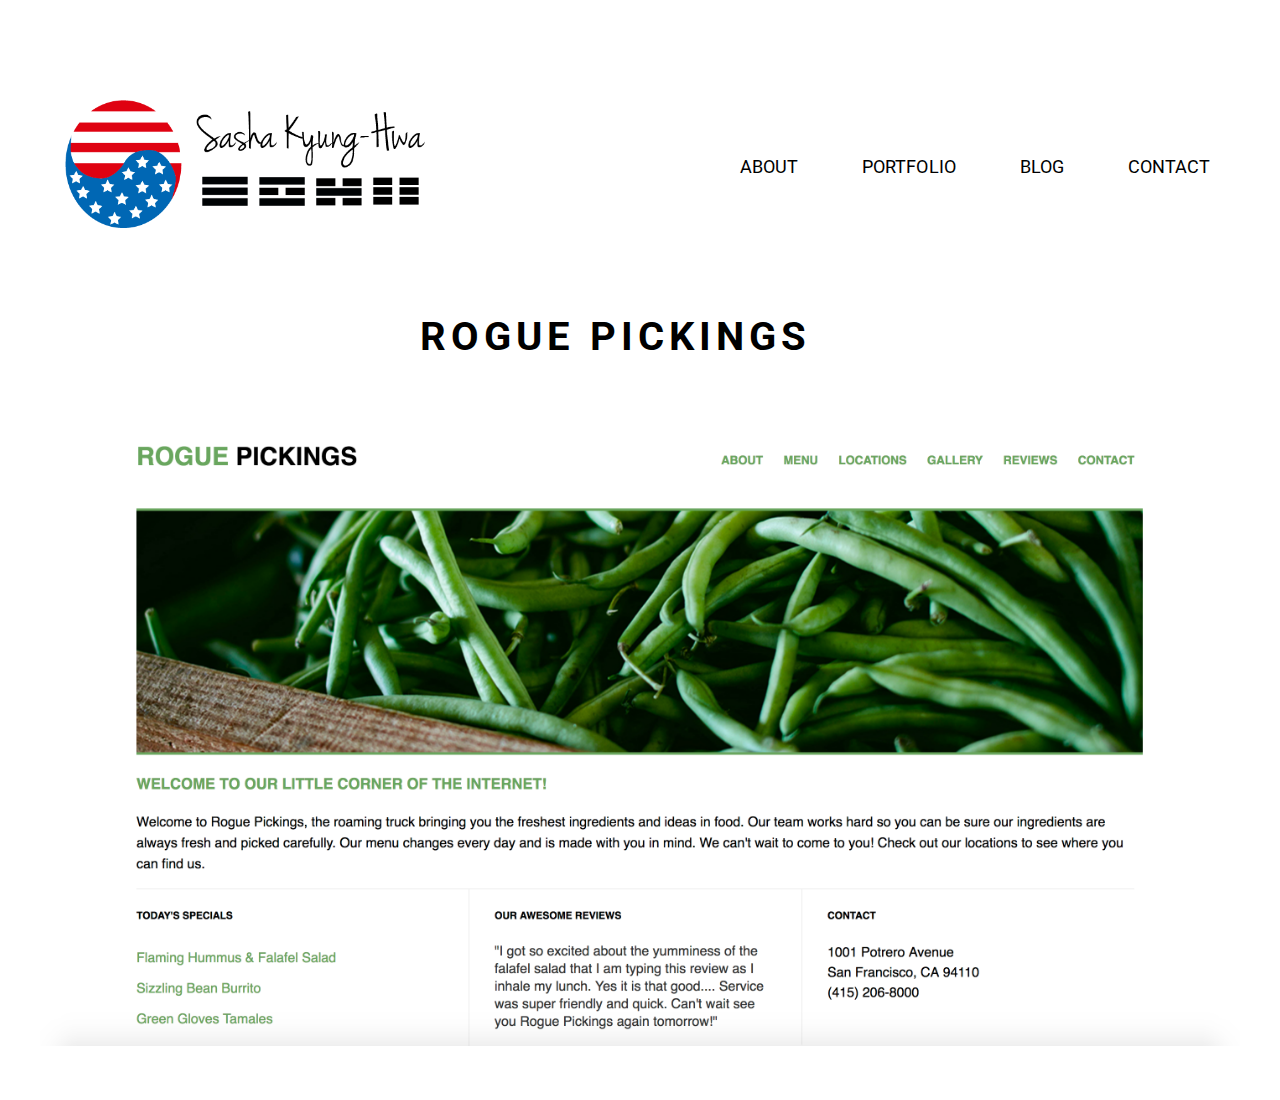
<file: roguepickings/index.html>
<!doctype html>
<html>
    <head>
        <title>Rogue Pickings - #CreativeVibesOnly is what's H.A.P.A.ning!</title>
        <meta charset="utf-8"/>
        <link rel="stylesheet" href="../css/main.css">
        <link rel="stylesheet" href="../css/normalize.css">
        <link href='https://fonts.googleapis.com/css?family=Roboto' rel='stylesheet' type='text/css'>
        <link href='http://www.dafont.com/jenna-sue.font' rel='stylesheet' type='text/css'>
    </head>

<!-- Head section complete -->

<body>
  <header>
        <div class="full-width">
            <div class="half-width">
              <a href="http://www.sashakyunghwa.com" target="_self">
                <img src="../img/mylogo.png" id="mylogo" width="60%" height="60%" alt="my logo image">
              </a>
            </div>
            <div class="half-width">
                <nav>
                    <ul>
                        <li><a href="index.html">About</a></li>
                        <li><a href="../portfolio/index.html">Portfolio</a></li>
                        <li><a href="../blog/index.html">Blog</a></li>
                        <li><a href="../contact/index.html">Contact</a></li>
                    </ul>
                </nav>
            </div>
        </div>
    <header>

<!-- Header section complete -->

<section id="portfolio">
  <div class="full-width">
      <div id="roguepickings">
        <h1>Rogue Pickings</h1>
        <img src="../img/roguepickings1.png" width="100%" height="100%" alt="Rogue Pickings image" />
      </div>
  </div>
</section>
</body>
</html>
</file>
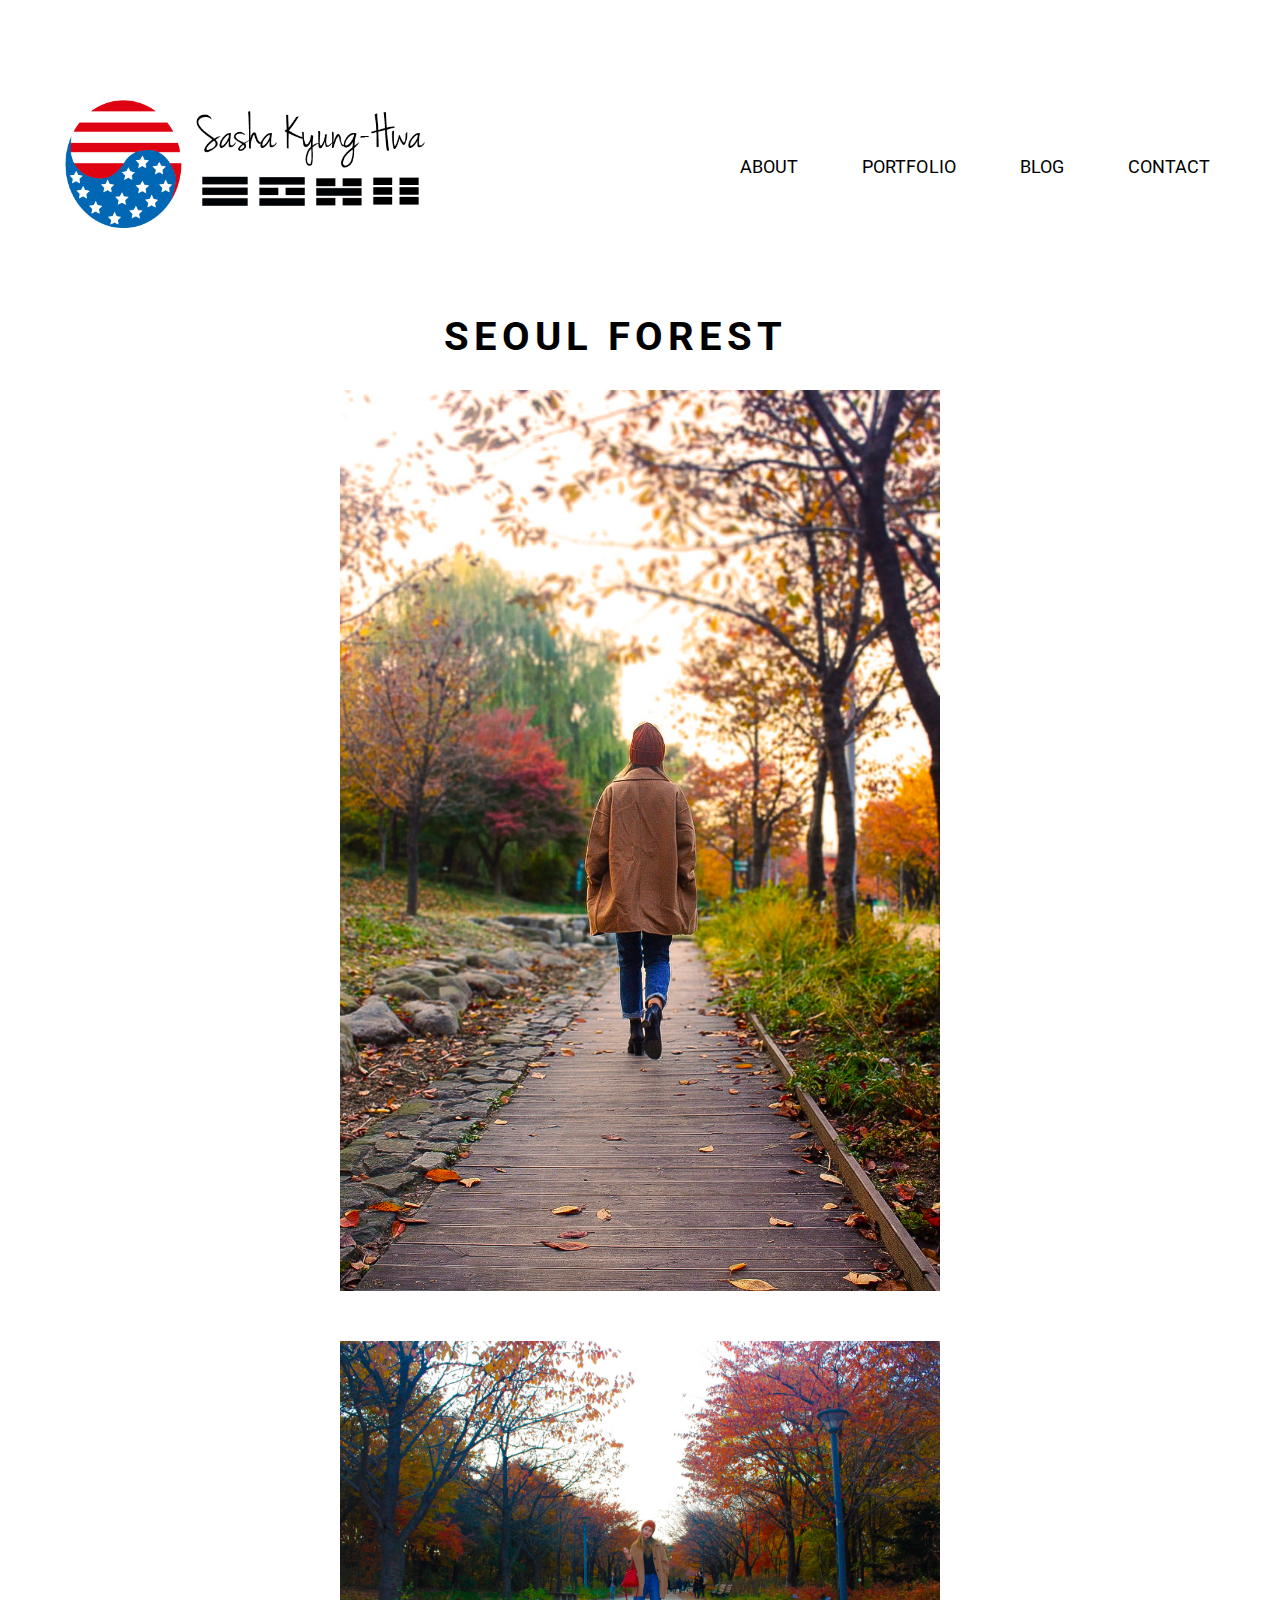
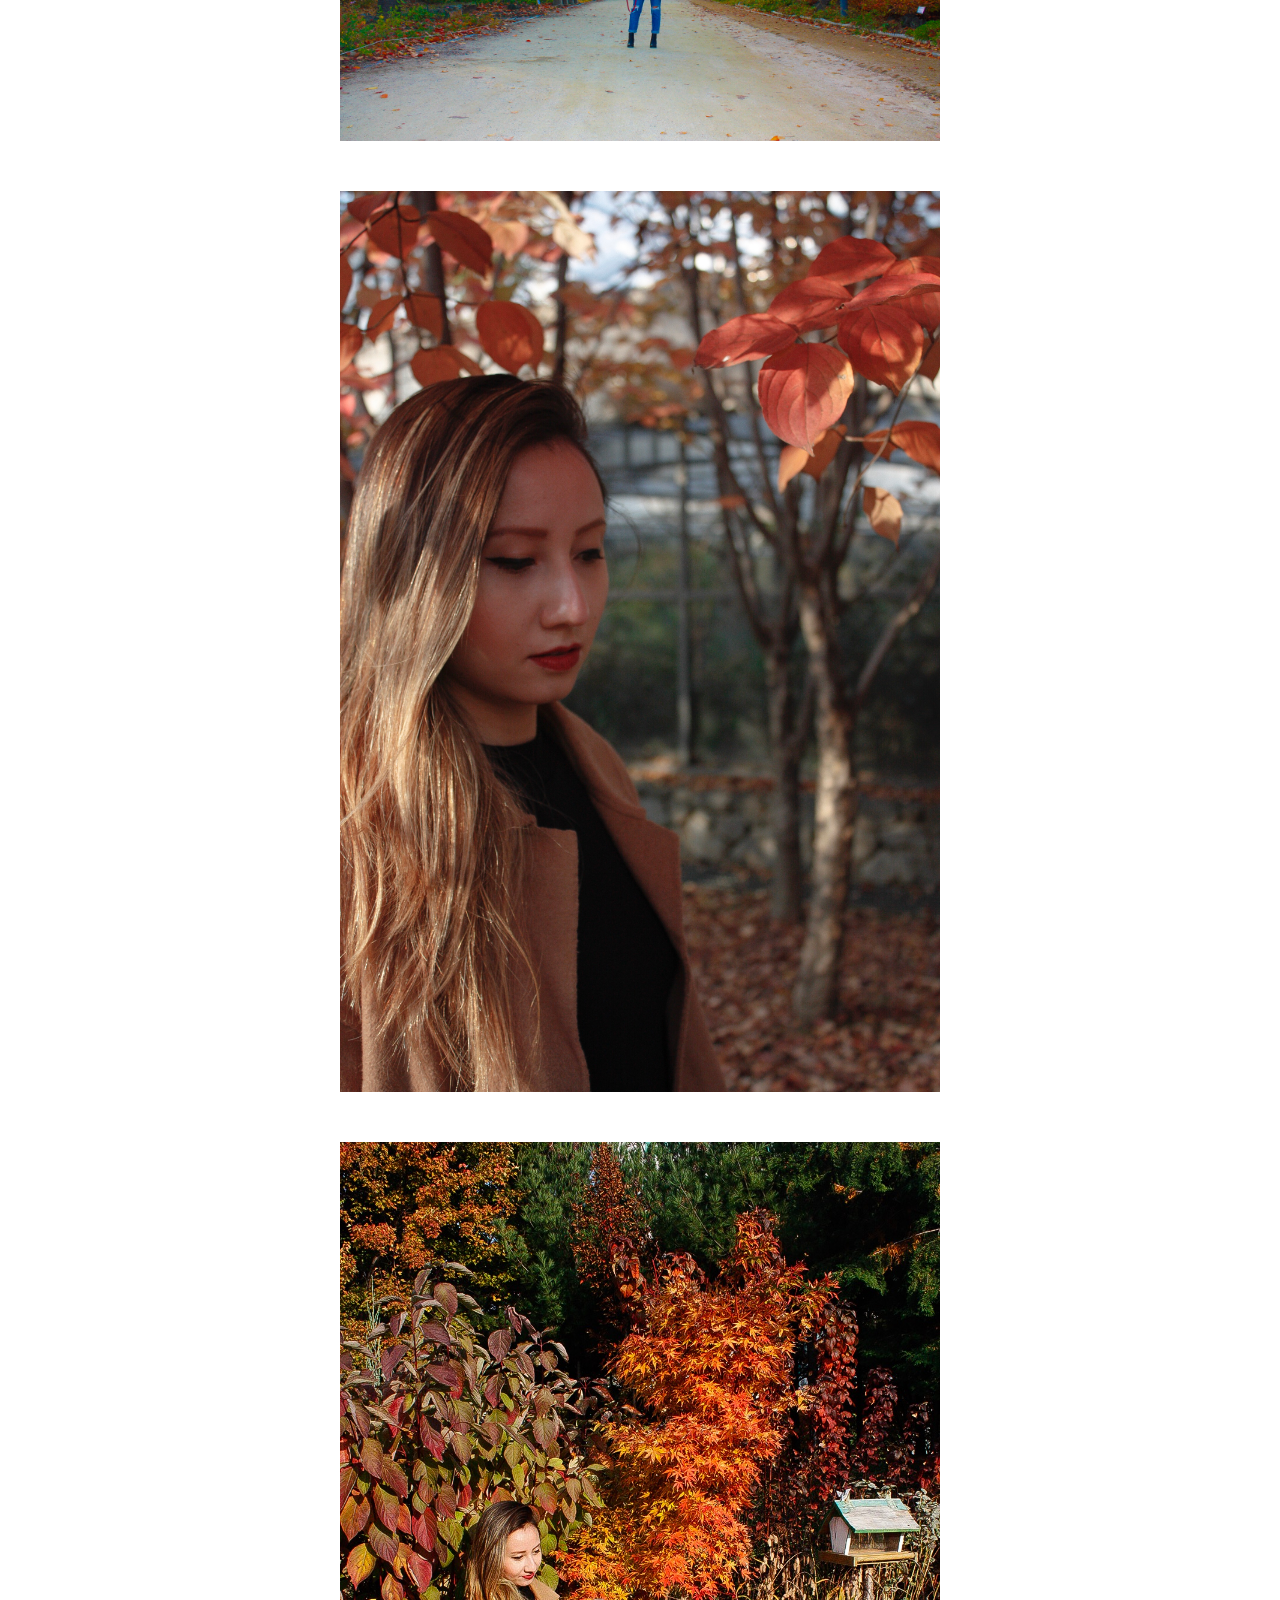
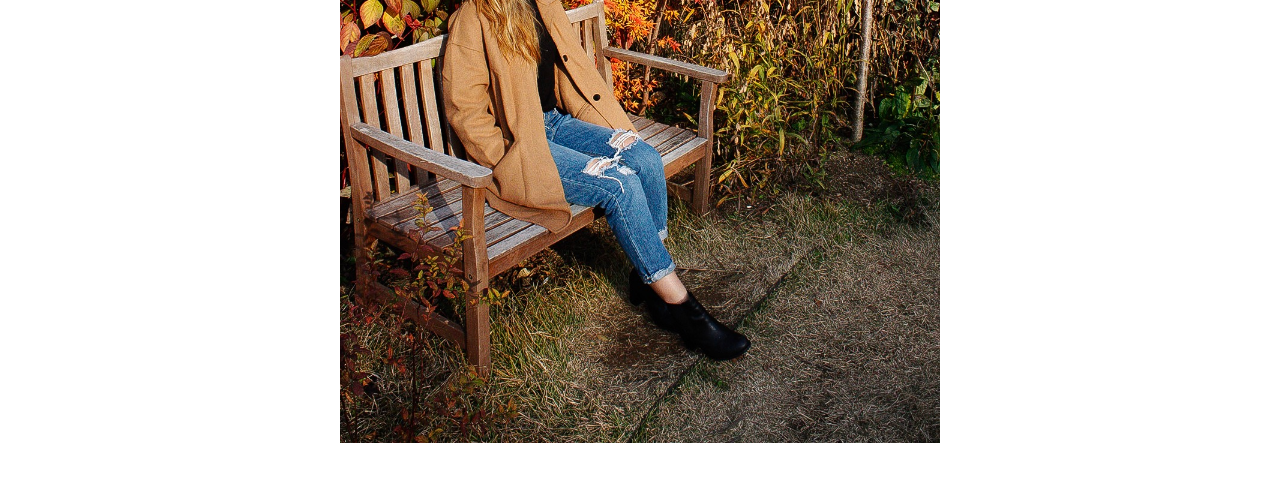
<file: seoulforest/index.html>
<!doctype html>
<html>
    <head>
        <title>Seoul Forest - #CreativeVibesOnly is what's H.A.P.A.ning!</title>
        <meta charset="utf-8"/>
        <link rel="stylesheet" href="../css/main.css">
        <link rel="stylesheet" href="../css/normalize.css">
        <link href='https://fonts.googleapis.com/css?family=Roboto' rel='stylesheet' type='text/css'>
        <link href='http://www.dafont.com/jenna-sue.font' rel='stylesheet' type='text/css'>
    </head>

<!-- Head section complete -->

<body>
  <header>
        <div class="full-width">
            <div class="half-width">
              <a href="http://www.sashakyunghwa.com" target="_self">
                <img src="../img/mylogo.png" id="mylogo" width="60%" height="60%" alt="my logo image">
              </a>
            </div>
            <div class="half-width">
                <nav>
                    <ul>
                        <li><a href="index.html">About</a></li>
                        <li><a href="../portfolio/index.html">Portfolio</a></li>
                        <li><a href="../blog/index.html">Blog</a></li>
                        <li><a href="../contact/index.html">Contact</a></li>
                    </ul>
                </nav>
            </div>
        </div>
    <header>

<!-- Header section complete -->

<section id="portfolio">
  <div class="full-width">
      <div id="seoulforest">
        <h1>Seoul Forest</h1>
        <img src="../img/seoulforest.png" width="50%" height="50%" alt="Seoul Forest image" />
        <img src="../img/seoulforest2.png" width="50%" height="50%" alt="Seoul Forest 2 image" />
        <img src="../img/seoulforest3.png" width="50%" height="50%" alt="Seoul Forest 3 image" />
        <img src="../img/seoulforest4.png" width="50%" height="50%" alt="Seoul Forest 4 image" />
      </div>
  </div>
</section>
</body>
</html>
</file>
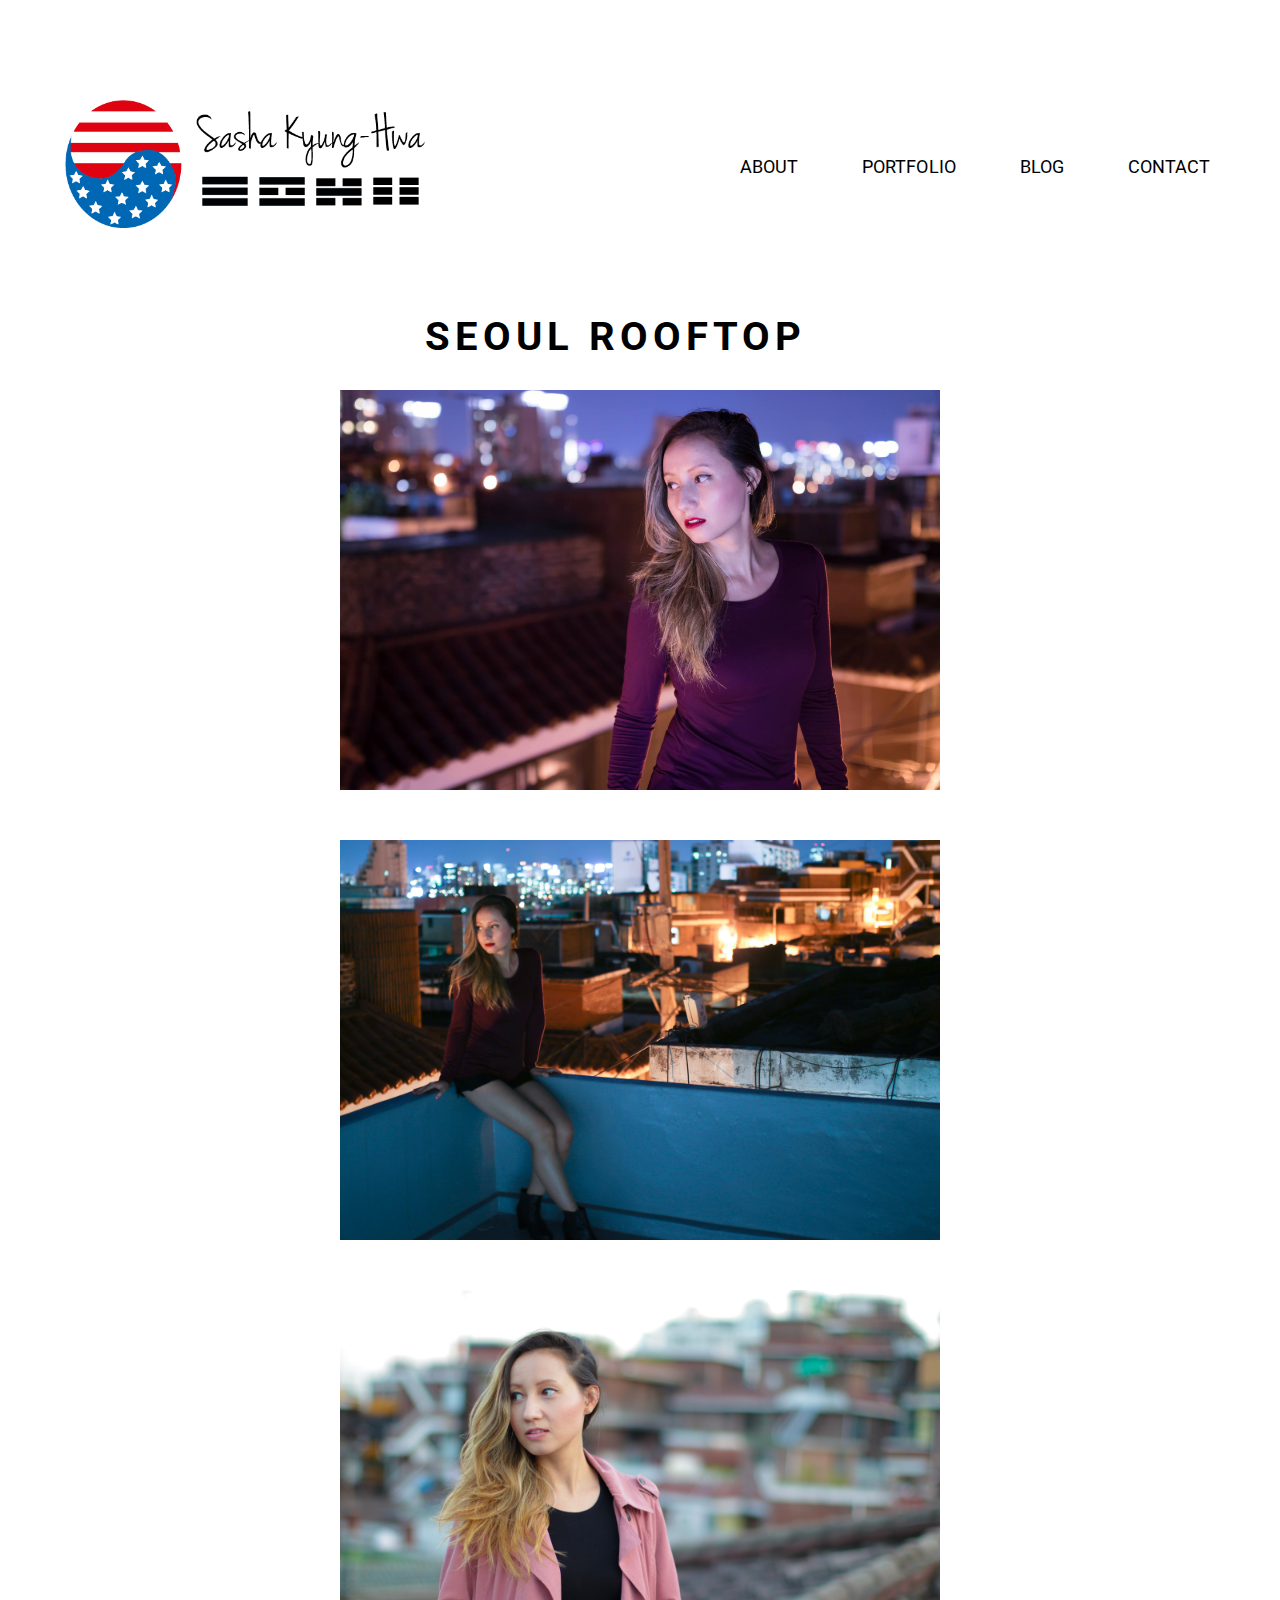
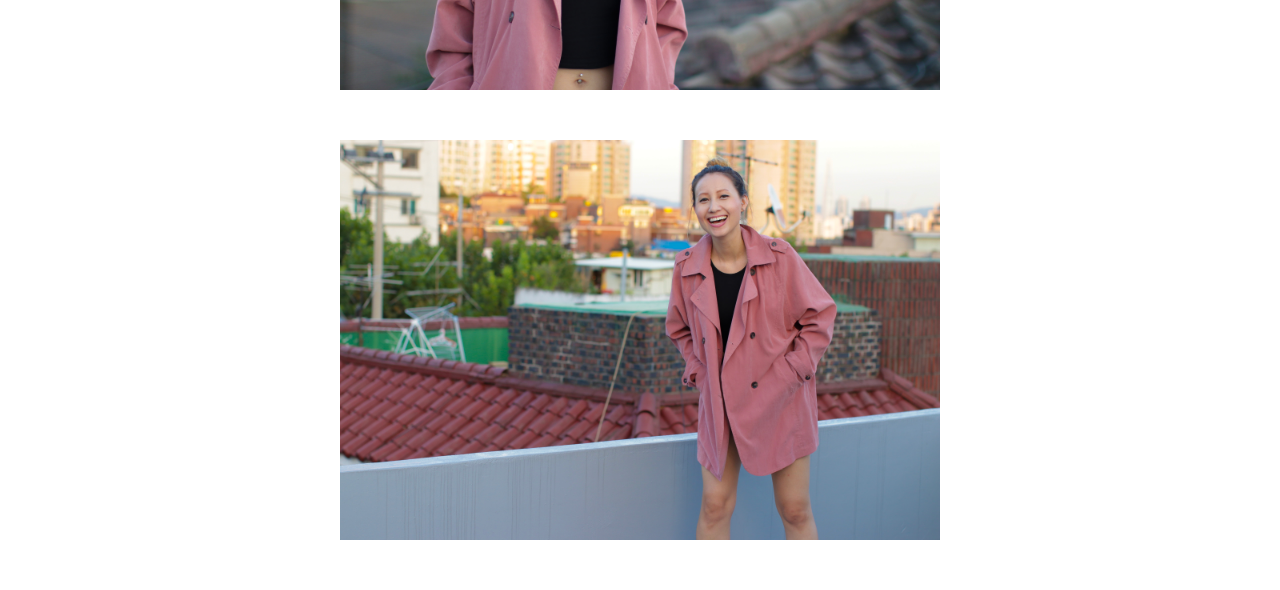
<file: seoulrooftop/index.html>
<!doctype html>
<html>
    <head>
        <title>Seoul Rooftop - #CreativeVibesOnly is what's H.A.P.A.ning!</title>
        <meta charset="utf-8"/>
        <link rel="stylesheet" href="../css/main.css">
        <link rel="stylesheet" href="../css/normalize.css">
        <link href='https://fonts.googleapis.com/css?family=Roboto' rel='stylesheet' type='text/css'>
        <link href='http://www.dafont.com/jenna-sue.font' rel='stylesheet' type='text/css'>
    </head>

<!-- Head section complete -->

<body>
  <header>
        <div class="full-width">
            <div class="half-width">
              <a href="http://www.sashakyunghwa.com" target="_self">
                <img src="../img/mylogo.png" id="mylogo" width="60%" height="60%" alt="my logo image">
              </a>
            </div>
            <div class="half-width">
                <nav>
                    <ul>
                        <li><a href="index.html">About</a></li>
                        <li><a href="../portfolio/index.html">Portfolio</a></li>
                        <li><a href="../blog/index.html">Blog</a></li>
                        <li><a href="../contact/index.html">Contact</a></li>
                    </ul>
                </nav>
            </div>
        </div>
    <header>

<!-- Header section complete -->

<section id="portfolio">
  <div class="full-width">
      <div id="seoulrooftop">
        <h1>Seoul Rooftop</h1>
        <img src="../img/seoulrooftop.png" width="50%" height="50%" alt="Seoul Rooftop image" />
        <img src="../img/seoulrooftop2.png" width="50%" height="50%" alt="Seoul Rooftop 2 image" />
        <img src="../img/seoulrooftop3.png" width="50%" height="50%" alt="Seoul Rooftop 3 image" />
        <img src="../img/seoulrooftop4.png" width="50%" height="50%" alt="Seoul Rooftop 4 image" />
      </div>
  </div>
</section>
</body>
</html>
</file>
<file: css/main.css>
/***** BODY *****/

body {
    font-family: 'Roboto', sans-serif;
}

#about, #skills, #contact {
         height: 400px;
}

.full-width {
    width: 1200px;
    margin: 0 auto;
}
.half-width {
    width: 600px;
    float: left;
}
.third-width {
    width: 400px;
    float: left;
}

/***** HEADER *****/

header {
    height: 800px;
    margin: 40px 0px 200px;
}

#mylogo {
    margin-left: 25px;
}

nav {
    float: left;
    padding: 40px 0px;
    margin: 0px 0px 80px;
}

nav ul li {
    display: inline-block;
}

nav ul li a {
    color: #000;
    font-size: 18px;
    letter-spacing: .05px;
    padding-left: 60px;
    text-decoration: none;
    text-transform: uppercase;
}

#mylogo {
    margin-left: 25px;
}

#graffitiwall-logo {
    width: 1200px;
}

/***** MAIN: ABOUT *****/

#about .full-width {
    padding: 40px 40px;
    text-align: center;
}

#about h1 {
    color: #000;
    font-family: 'Roboto', sans-serif;
    font-size: 40px;
    font-weight: bold;
    letter-spacing: 5px;
    padding-right: 50px;
    text-align: center;
    text-transform: uppercase;
}

#about p {
    color: #000;
    font-size: 21px;
    font-weight: normal;
    line-height: 50px;
    text-align: center;
}

#about span {
    color: #000;
    font-family: 'Jenna Sue', cursive;
    font-size: 40px;
    font-weight: normal;
}

#i-am h1 {
    margin: 50px 600px 0px 0px;
}

#aboutme {
    margin: 25px 0px 25px;
    text-align: center;
    width: 600px;
}

#sasha-fierce h1 {
    margin: 0px 0px 0px 650px;
}

#survivor-song p {
    margin-bottom: 0px;
    margin-top: 50px;
    text-align: center;
}

#aboutmebio p {
    font-size: 18px;
    margin-bottom: 50px;
    margin-top: 0px;
    text-align: justify;
    text-indent: 50px;
}

#aboutmebio h5 {
  background: black;
  color: #fff;
  display: inline;
  font-family: 'Roboto', sans-serif;
  font-size: 30px;
  font-weight: normal;
  margin-right: 20px;
  padding: 15px 25px;
}

#aboutmebio span {
    color: #fff;
    display: inline;
    font-family: 'Jenna Sue', cursive;
    font-size: 40px;
    font-weight: normal;
}

/***** MAIN: SKILLS *****/

#skills img {
    display: inline-block;
    float: left;
    margin: 40px 37.5px 40px 37.5px;
    padding: 40px 37.5px 0px 37.5px;
}

#skills h1 {
  background: black;
  color: #fff;
  display: inline;
  font-size: 21px;
  font-weight: normal;
  margin: 0px 0px 0px 145px;
  padding: 10px 25px;
}

h1#photography {
  padding: 10px 15px;
}

h1#blog {
  padding: 10px 59px;
}

/***** MAIN: PORTFOLIO *****/

#portfolio h1 {
  color: #000;
  font-family: 'Roboto', sans-serif;
  font-size: 40px;
  font-weight: bold;
  letter-spacing: 5px;
  margin: 100px 0px 75px;
  padding-right: 50px;
  text-align: center;
  text-transform: uppercase;
}

#portfolio h2 {
  letter-spacing: 1px;
  margin-bottom: 175px;
  margin-right: 100px;
  text-align: center;
  text-transform: uppercase;
}

#seoulforest h1 {
  font-size: 40px;
  letter-spacing: 5px;
  text-align: center;
  text-transform: uppercase;
  margin-bottom: 30px;
}

#seoulforest img {
  display: block;
  margin: auto;
  padding-bottom: 50px;
}

#businesscard h2 {
  margin-bottom: 30px;
  margin-top: 60px;
  text-align: center;
  text-transform: uppercase;
}

#businesscard img {
      display: block;
      margin: auto;
}

#seoulrooftop h1 {
  margin-bottom: 30px;
}

#seoulrooftop img {
    display: block;
    margin: auto;
    padding-bottom: 50px;
}

#blog h1 {
    font-size: 50px;
    letter-spacing: 5px;
    padding-top: 350px;
    text-align: center;
    text-transform: uppercase;
}


/***** MAIN: CONTACT AKA FOOTER *****/

#contact .full-width {
    margin-top: 200px;
}

#contact h5 {
    background: black;
    color: #fff;
    display: inline;
    font-family: 'Roboto', sans-serif;
    font-size: 30px;
    font-weight: normal;
    margin-left: 503px;
    padding: 15px 25px;
}

#contact span {
    color: #fff;
    display: inline;
    font-family: 'Jenna Sue', cursive;
    font-size: 40px;
    font-weight: normal;
}

#contact h6 {
    color: #000;
    font-family: 'Roboto', sans-serif;
    font-size: 36px;
    font-weight: bold;
    margin-bottom: 0px;
    margin-top: 100px;
    padding-left: 150px;
}

#contact p {
    font-family: 'Roboto', sans-serif;
    font-size: 20px;
    font-weight: normal;
    padding: 0px 0px 100px 170px;
}

#Social-Media-Icons {
    text-align: center;
}

#contact ul li {
     display: inline-block;
}

#About-Icons {
  margin-top: 2000px;
  text-align: center;
}

#Portfolio-Icons {
  text-align: center;
}

#Blog-Icons {
  margin-top: 400px;
  text-align: center;
}

#Contact-Icons {
  text-align: center;
}
</file>
